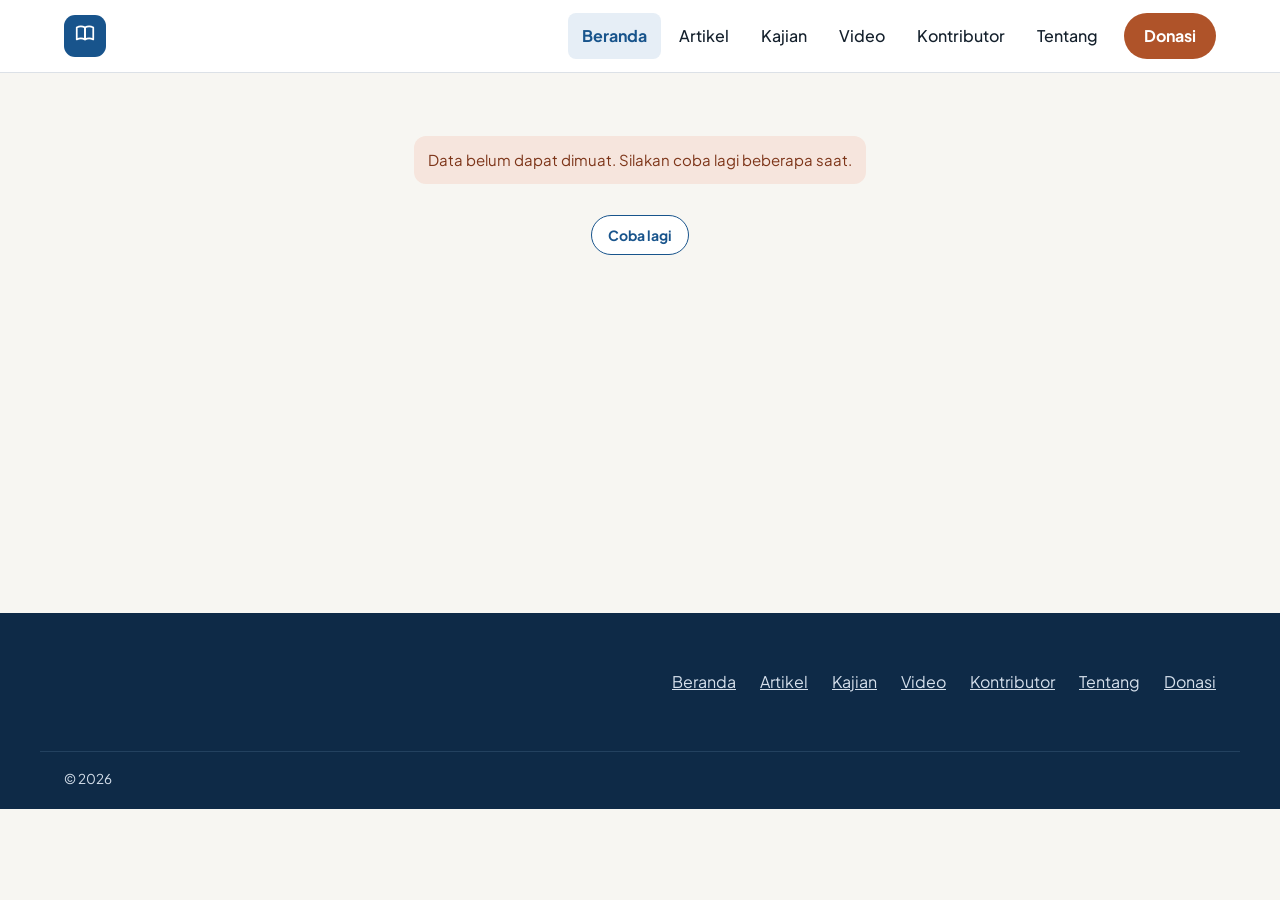
<file: index.html>
<!doctype html>
<html lang="id">
<head>
<meta charset="utf-8">
<meta name="viewport" content="width=device-width, initial-scale=1">
<title>Yayasan</title>
<meta name="description" content="">
<meta name="theme-color" content="#18548C">
<link rel="preconnect" href="https://fonts.googleapis.com">
<link rel="preconnect" href="https://fonts.gstatic.com" crossorigin>
<link href="https://fonts.googleapis.com/css2?family=Yeseva+One&family=Plus+Jakarta+Sans:wght@400;500;600;700&family=Source+Serif+4:ital,wght@0,400;0,600;1,400&display=swap" rel="stylesheet">
<link rel="stylesheet" href="assets/css/style.css">
</head>
<body>
<a class="skip" href="#app">Lewati ke konten</a>
<div id="pita-demo"></div>
<header class="site-header">
  <div class="wadah">
    <a class="logo" href="#/" id="logo"><span class="logo-tanda"></span><span class="logo-nama">Memuat…</span></a>
    <button class="menu-btn" id="menu-btn" type="button" aria-expanded="false" aria-controls="nav" aria-label="Menu"></button>
    <nav class="nav" id="nav" aria-label="Menu utama"></nav>
  </div>
</header>
<div id="sematan"></div>
<main id="app" tabindex="-1"><div class="muat" aria-label="Memuat"><span></span><p class="muat-teks">Menyiapkan data… pemuatan pertama bisa memakan 10–20 detik.</p></div></main>
<footer class="site-footer" id="footer"></footer>

<script src="assets/vendor/purify.min.js"></script>
<script src="assets/js/config.js"></script>
<script src="assets/js/core/util.js"></script>
<script src="assets/js/core/api.js"></script>
<script src="assets/js/core/app.js"></script>
<script>App.mulai();</script>
</body>
</html>
</file>
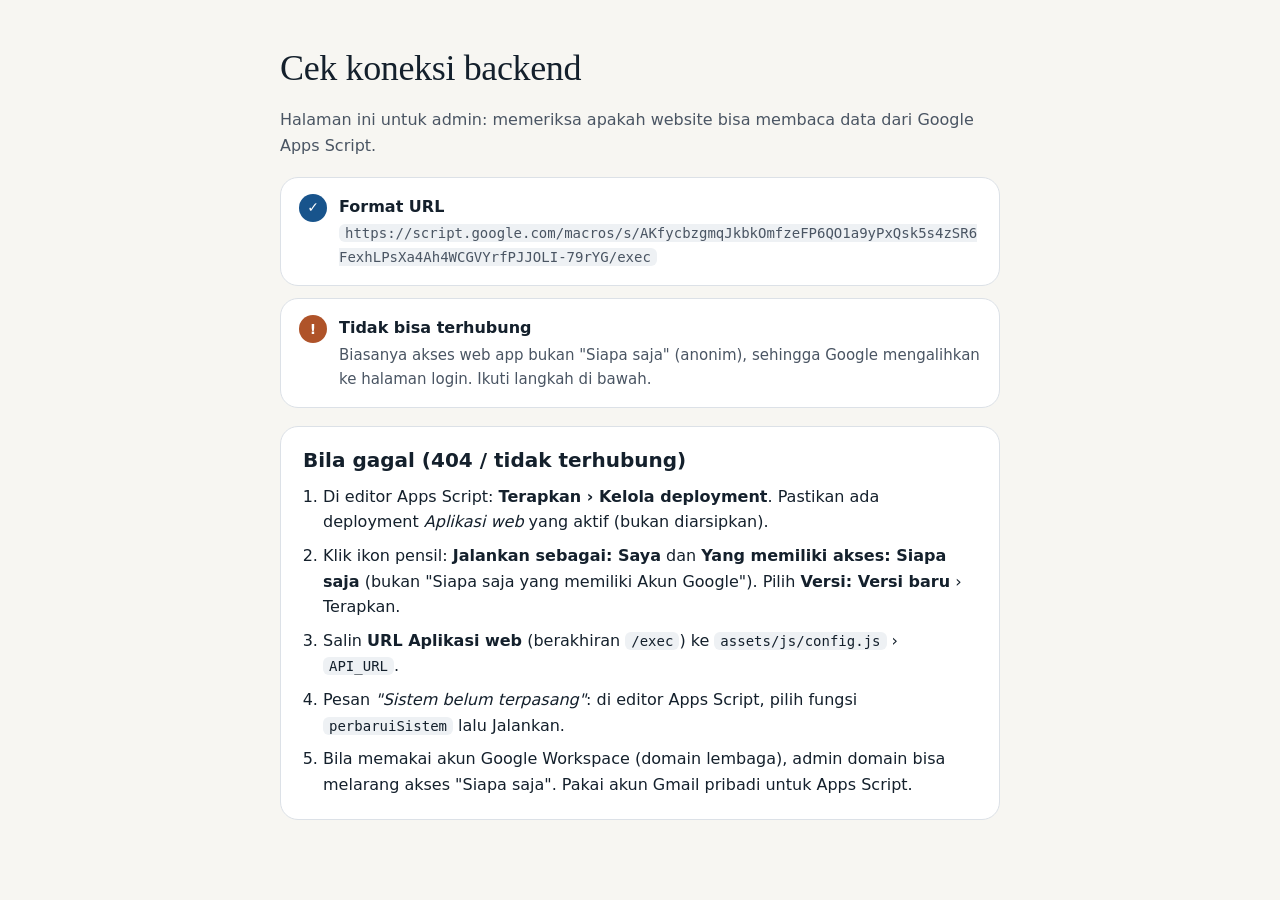
<file: cek.html>
<!doctype html>
<html lang="id">
<head>
<meta charset="utf-8">
<meta name="viewport" content="width=device-width, initial-scale=1">
<meta name="robots" content="noindex">
<title>Cek koneksi backend</title>
<link rel="stylesheet" href="assets/css/style.css">
<style>
  .cek-wadah { max-width: 760px; margin: 0 auto; padding: 48px 20px 80px; display: flex; flex-direction: column; gap: 18px; }
  .langkah-cek { display: flex; gap: 12px; align-items: flex-start; padding: 16px 18px; }
  .langkah-cek b { flex: 0 0 auto; width: 28px; height: 28px; border-radius: 999px; display: inline-flex; align-items: center; justify-content: center; color: #fff; font-size: 14px; }
  .ok b { background: #18548C; } .gagal b { background: #AF5329; } .tunggu b { background: #B5C0CC; }
  code { background: var(--abu); padding: 1px 6px; border-radius: 6px; font-size: 14px; overflow-wrap: anywhere; }
  ol.saran { margin: 0; padding-left: 20px; display: flex; flex-direction: column; gap: 8px; }
</style>
</head>
<body>
<main class="cek-wadah">
  <h1 class="display" style="font-size:36px">Cek koneksi backend</h1>
  <p class="redup" style="margin:0">Halaman ini untuk admin: memeriksa apakah website bisa membaca data dari Google Apps Script.</p>
  <div id="hasil" style="display:flex;flex-direction:column;gap:12px"></div>
  <section class="kartu" style="padding:22px;display:flex;flex-direction:column;gap:12px">
    <h2 style="font-size:20px">Bila gagal (404 / tidak terhubung)</h2>
    <ol class="saran">
      <li>Di editor Apps Script: <b>Terapkan › Kelola deployment</b>. Pastikan ada deployment <i>Aplikasi web</i> yang aktif (bukan diarsipkan).</li>
      <li>Klik ikon pensil: <b>Jalankan sebagai: Saya</b> dan <b>Yang memiliki akses: Siapa saja</b> (bukan "Siapa saja yang memiliki Akun Google"). Pilih <b>Versi: Versi baru</b> › Terapkan.</li>
      <li>Salin <b>URL Aplikasi web</b> (berakhiran <code>/exec</code>) ke <code>assets/js/config.js</code> › <code>API_URL</code>.</li>
      <li>Pesan <i>"Sistem belum terpasang"</i>: di editor Apps Script, pilih fungsi <code>perbaruiSistem</code> lalu Jalankan.</li>
      <li>Bila memakai akun Google Workspace (domain lembaga), admin domain bisa melarang akses "Siapa saja". Pakai akun Gmail pribadi untuk Apps Script.</li>
    </ol>
  </section>
</main>
<script src="assets/js/config.js"></script>
<script>
(function () {
  var el = document.getElementById('hasil');
  function baris(status, judul, isi) {
    var d = document.createElement('div');
    d.className = 'kartu langkah-cek ' + status;
    d.innerHTML = '<b>' + (status === 'ok' ? '✓' : status === 'gagal' ? '!' : '…') + '</b><div><strong>' + judul + '</strong><div class="redup" style="font-size:15px;margin-top:2px">' + isi + '</div></div>';
    el.appendChild(d);
    return d;
  }
  function esc(s) { return String(s).replace(/[&<>"]/g, function (c) { return { '&': '&amp;', '<': '&lt;', '>': '&gt;', '"': '&quot;' }[c]; }); }
  var url = (window.KONFIG && KONFIG.API_URL) || '';
  if (!url) { baris('gagal', 'API_URL kosong', 'Website berjalan dalam mode demo. Isi <code>API_URL</code> di assets/js/config.js.'); return; }
  baris(/\/exec$/.test(url) ? 'ok' : 'gagal', 'Format URL', '<code>' + esc(url) + '</code>' + (/\/exec$/.test(url) ? '' : '<br>URL harus berakhiran <code>/exec</code> (bukan /dev atau URL editor).'));
  var b = baris('tunggu', 'Menghubungi Apps Script…', 'Mohon tunggu.');
  var mulai = Date.now();
  fetch(url + '?action=info&_=' + Date.now()).then(function (r) {
    if (!r.ok) { var e = new Error('HTTP ' + r.status); e.status = r.status; throw e; }
    return r.json();
  }).then(function (j) {
    b.remove();
    if (!j.ok) { baris('gagal', 'Apps Script menjawab dengan galat', esc(j.error)); return; }
    baris('ok', 'Terhubung (' + (Date.now() - mulai) + ' ms)', 'Nama: <b>' + esc(j.data.nama || '(belum diisi)') + '</b><br>Modul aktif: ' + esc((j.data.modul || []).join(', ')));
    // Ukur kecepatan data utama (dua kali: kedua kalinya harus cepat karena dari cache server)
    var ukur = function (aksi, ke) {
      var t = Date.now();
      return fetch(url + '?action=' + aksi).then(function (r) { return r.json(); }).then(function (k) {
        var total = Date.now() - t;
        var lambat = total > 8000;
        baris(!k.ok ? 'gagal' : lambat ? 'gagal' : 'ok', 'Data ' + aksi + (ke ? ' (ulang)' : ''),
          k.ok ? 'Total ' + (total / 1000).toFixed(1) + ' detik · dihitung server ' + ((k.ms || 0) / 1000).toFixed(1) + ' detik · ' +
            (k.cache ? 'dari cache' : 'dihitung ulang') + (lambat ? '<br>Lambat. Bila "dihitung server" kecil tetapi total besar, Google sedang lambat menyalakan web app (biasa ±3–8 detik pada akses pertama).' : '')
          : esc(k.error));
      });
    };
    return ukur('bootstrap', 0).then(function () { return ukur('beranda', 0); })
      .then(function () { return ukur('bootstrap', 1); }).then(function () { return ukur('beranda', 1); });
  }).catch(function (e) {
    b.remove();
    if (e.status === 404) baris('gagal', 'HTTP 404 dari Google', 'Deployment tidak ditemukan/diarsipkan, atau aksesnya bukan "Siapa saja". Ikuti langkah di bawah.');
    else if (e.status) baris('gagal', 'HTTP ' + e.status, 'Server Apps Script menolak permintaan.');
    else baris('gagal', 'Tidak bisa terhubung', 'Biasanya akses web app bukan "Siapa saja" (anonim), sehingga Google mengalihkan ke halaman login. Ikuti langkah di bawah.');
  });
})();
</script>
</body>
</html>
</file>
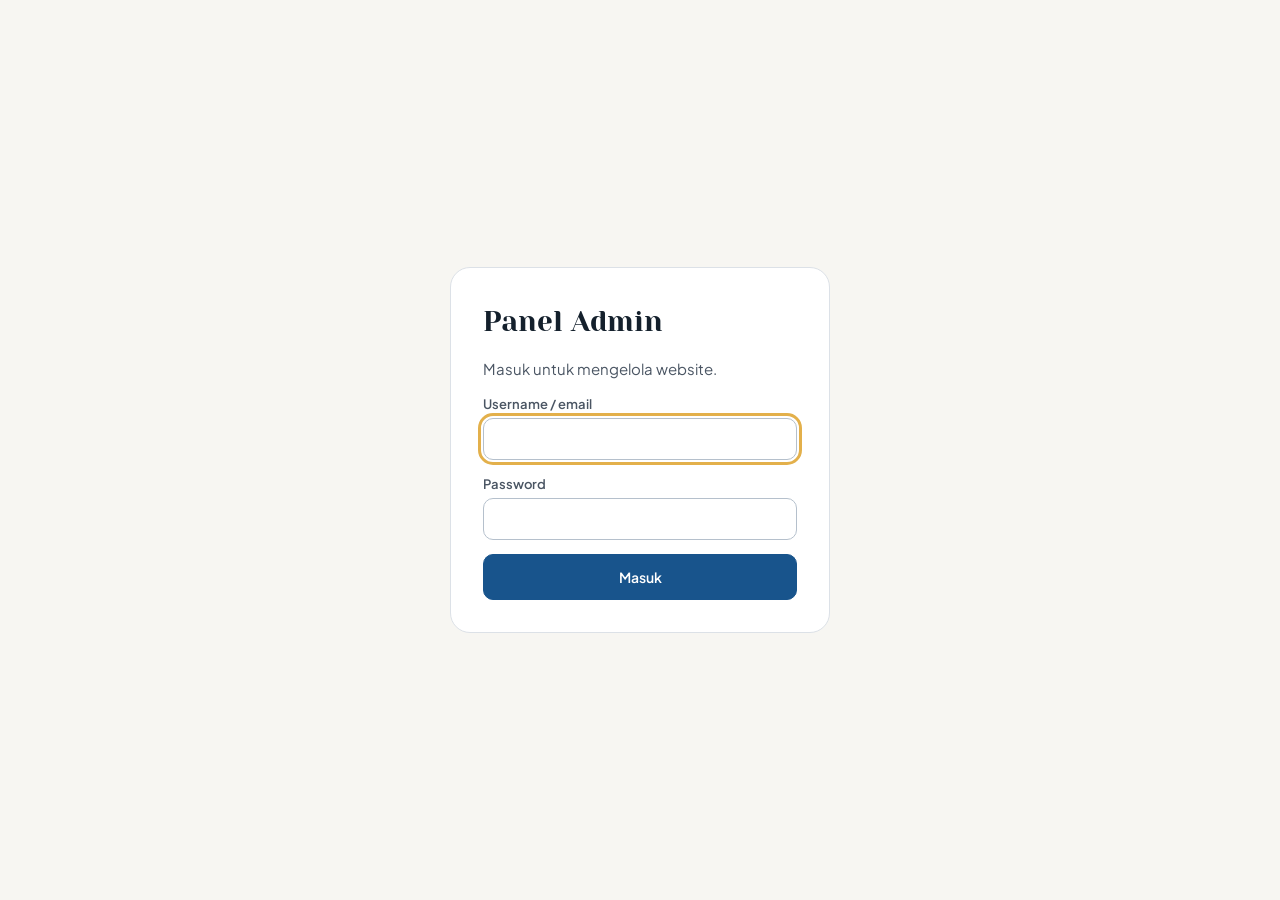
<file: gas/Admin.html>
<!DOCTYPE html>
<html lang="id">
<head>
<base target="_top">
<meta charset="utf-8">
<link rel="preconnect" href="https://fonts.googleapis.com">
<link href="https://fonts.googleapis.com/css2?family=Yeseva+One&family=Plus+Jakarta+Sans:wght@400;500;600;700&display=swap" rel="stylesheet">
<style>
  :root{--biru:#18548C;--biru-tua:#103A62;--gelap:#0E2A47;--biru-muda:#E6EEF6;--emas-muda:#F6EDDA;--emas-teks:#6B4A06;--karat:#AF5329;--karat-muda:#F6E5DD;--karat-teks:#7D3519;--latar:#F7F6F2;--tinta:#14202C;--redup:#4A5563;--garis:#DCE1E7;--garis-input:#B5C0CC;--abu:#EEF1F4}
  *{box-sizing:border-box}
  body{margin:0;background:var(--latar);color:var(--tinta);font:15px/1.55 'Plus Jakarta Sans',system-ui,sans-serif}
  h1,h2{font-family:'Yeseva One',Georgia,serif;font-weight:400;margin:0}
  button,input,select,textarea{font:inherit;color:inherit}
  a{color:var(--biru)}
  :focus-visible{outline:3px solid #E3B04B;outline-offset:2px}
  [hidden]{display:none!important}
  .btn{height:40px;padding:0 14px;border-radius:10px;border:1px solid var(--garis-input);background:#fff;font-weight:600;font-size:14px;cursor:pointer;display:inline-flex;align-items:center;gap:6px;white-space:nowrap}
  .btn:hover{border-color:var(--biru)}
  .btn.utama{background:var(--biru);border-color:var(--biru);color:#fff}
  .btn.bahaya{background:var(--karat);border-color:var(--karat);color:#fff}
  .btn:disabled{opacity:.5;cursor:not-allowed}
  .login{min-height:100vh;display:flex;align-items:center;justify-content:center;padding:24px}
  .login form{width:100%;max-width:380px;background:#fff;border:1px solid var(--garis);border-radius:20px;padding:32px;display:flex;flex-direction:column;gap:14px}
  .login h1{font-size:28px}
  .medan{display:flex;flex-direction:column;gap:4px}
  .medan label{font-size:13px;font-weight:600;color:var(--redup)}
  .medan input:not([type=checkbox]),.medan select,.medan textarea{min-height:42px;padding:8px 12px;border-radius:10px;border:1px solid var(--garis-input);background:#fff;width:100%}
  .medan textarea{min-height:96px;resize:vertical}
  .medan small{color:var(--redup);font-size:12.5px}
  .medan .cek{display:flex;align-items:center;gap:10px;font-weight:500;color:var(--tinta);font-size:15px}
  .medan .cek input{width:20px;height:20px;accent-color:var(--biru)}
  .medan img{max-width:160px;max-height:100px;border-radius:8px;margin-top:6px;object-fit:cover}
  .galat{color:var(--karat-teks);background:var(--karat-muda);padding:10px 12px;border-radius:10px;font-size:14px}
  .top{background:var(--gelap);color:#fff;display:flex;align-items:center;gap:14px;padding:10px 20px;flex-wrap:wrap}
  .top .brand{font-family:'Yeseva One',Georgia,serif;font-size:19px}
  .top .sub{font-size:13px;color:#D6E0EC;font-weight:600}
  .top .kanan{margin-left:auto;display:flex;gap:8px;flex-wrap:wrap}
  .top a,.top button{color:#D6E0EC;background:transparent;border:1px solid #2C4C6E;border-radius:8px;padding:8px 12px;text-decoration:none;font-size:14px;cursor:pointer}
  #menuBtn{display:none}
  .layout{display:flex;min-height:calc(100vh - 60px)}
  nav#side{width:250px;flex:0 0 250px;background:#fff;border-right:1px solid var(--garis);padding:16px 12px;overflow-y:auto}
  /* Sidebar: judul bagian (ikon + huruf kapital tebal) vs submenu (menjorok di atas garis rel) */
  nav#side .kel{padding:14px 0 12px;border-top:1px solid var(--garis)}
  nav#side .kel:first-child{border-top:0;padding-top:2px}
  nav#side .grup{display:flex;align-items:center;gap:10px;margin:0 4px 8px;font-size:12.5px;font-weight:800;letter-spacing:.06em;text-transform:uppercase;color:var(--tinta)}
  nav#side .ikon-grup{width:28px;height:28px;border-radius:8px;background:var(--biru);color:#fff;display:inline-flex;align-items:center;justify-content:center;flex:0 0 auto}
  nav#side .anak{margin-left:17px;padding-left:12px;border-left:2px solid var(--garis);display:flex;flex-direction:column;gap:2px}
  nav#side button{display:block;width:100%;text-align:left;border:0;background:transparent;padding:7px 10px;border-radius:8px;cursor:pointer;font-weight:500;font-size:14.5px;color:var(--redup);position:relative}
  nav#side button:hover{background:var(--abu);color:var(--tinta)}
  nav#side button.aktif{background:var(--biru-muda);color:var(--biru);font-weight:700}
  nav#side button.aktif::before{content:'';position:absolute;left:-14px;top:5px;bottom:5px;width:2px;border-radius:2px;background:var(--biru)}
  nav#side .zona-sistem{margin:18px -12px -16px;padding:16px 12px 18px;background:var(--gelap);border-top:3px solid #E3B04B;min-height:120px}
  nav#side .zona-sistem .kel{border-top-color:#23415F}
  nav#side .zona-sistem .grup{color:#E3B04B}
  nav#side .zona-sistem .ikon-grup{background:#E3B04B;color:var(--gelap)}
  nav#side .zona-sistem .anak{border-left-color:#2A4A6E}
  nav#side .zona-sistem button{color:#D6E0EC}
  nav#side .zona-sistem button:hover{background:#163A5E;color:#fff}
  nav#side .zona-sistem button.aktif{background:#E3B04B;color:var(--gelap)}
  nav#side .zona-sistem button.aktif::before{background:#E3B04B}
  nav#side .zona-ket{font-size:12px;color:#9FB3C8;margin:0 8px 8px}
  .pita-sistem{display:flex;align-items:center;gap:10px;background:var(--gelap);color:#E3B04B;border-radius:12px;padding:10px 14px;font-weight:700;font-size:13px;letter-spacing:.04em;text-transform:uppercase;margin-bottom:14px;align-self:flex-start}
  .filter-cepat{display:flex;flex-wrap:wrap;gap:6px;margin-bottom:12px}
  .filter-cepat button{height:34px;padding:0 12px;border-radius:999px;border:1px solid var(--garis-input);background:#fff;font-size:13px;font-weight:600;cursor:pointer}
  .filter-cepat button.aktif{background:var(--biru);border-color:var(--biru);color:#fff}
  .top .saya{font-size:13px;color:#D6E0EC}
  .top .saya strong{color:#fff}
  main{flex:1;min-width:0;padding:28px 24px 64px}
  .kepala{display:flex;flex-direction:column;gap:4px;margin-bottom:18px}
  .kepala h1{font-size:32px;line-height:1.15}
  .kepala p{margin:0;color:var(--redup)}
  .toolbar{display:flex;flex-wrap:wrap;gap:8px;align-items:center;margin-bottom:14px}
  .toolbar input[type=search]{height:40px;padding:0 12px;border-radius:10px;border:1px solid var(--garis-input);min-width:220px;flex:1 1 220px;max-width:340px}
  .toolbar .sela{flex:1}
  .kartu{background:#fff;border:1px solid var(--garis);border-radius:16px;overflow:hidden}
  .tabel-wrap{overflow-x:auto}
  table{width:100%;border-collapse:collapse;font-size:14px}
  th,td{padding:10px 12px;border-bottom:1px solid var(--abu);text-align:left;vertical-align:top}
  th{color:var(--redup);font-weight:600;background:#FBFBFA;position:sticky;top:0;white-space:nowrap}
  tbody tr{cursor:pointer}
  tbody tr:hover{background:#F8FAFC}
  tbody tr.pilih{background:#F2F6FB}
  td.c{width:40px;cursor:default}
  td.c input,th.c input{width:18px;height:18px;accent-color:var(--biru)}
  .sel-teks{max-width:280px;overflow:hidden;text-overflow:ellipsis;white-space:nowrap}
  .chip{display:inline-block;padding:2px 10px;border-radius:999px;font-size:12px;font-weight:700;white-space:nowrap}
  .c-biru{background:var(--biru-muda);color:var(--biru-tua)}.c-emas{background:var(--emas-muda);color:var(--emas-teks)}.c-karat{background:var(--karat-muda);color:var(--karat-teks)}.c-abu{background:var(--abu);color:var(--redup)}
  td img{width:44px;height:32px;object-fit:cover;border-radius:6px}
  .kosong{padding:40px;text-align:center;color:var(--redup)}
  .paging{display:flex;gap:8px;align-items:center;justify-content:flex-end;padding:12px;font-size:14px;color:var(--redup)}
  .drawer{position:fixed;inset:0;background:rgba(14,42,71,.35);display:flex;justify-content:flex-end;z-index:20}
  .drawer form{width:min(560px,100%);height:100%;background:#fff;display:flex;flex-direction:column}
  .drawer .dk{padding:20px 24px;border-bottom:1px solid var(--garis);display:flex;align-items:center;gap:12px}
  .drawer .dk h2{font-size:24px;flex:1}
  .drawer .isi{padding:20px 24px;overflow-y:auto;display:flex;flex-direction:column;gap:16px;flex:1}
  .drawer .kaki{padding:16px 24px;border-top:1px solid var(--garis);display:flex;gap:8px;justify-content:flex-end}
  .modal{position:fixed;inset:0;background:rgba(14,42,71,.35);display:flex;align-items:center;justify-content:center;padding:16px;z-index:30}
  .modal .kotak{background:#fff;border-radius:18px;padding:24px;width:min(640px,100%);max-height:90vh;overflow:auto;display:flex;flex-direction:column;gap:14px}
  .modal h2{font-size:22px}
  #toast{position:fixed;left:50%;bottom:24px;transform:translateX(-50%);background:var(--gelap);color:#fff;padding:12px 18px;border-radius:12px;font-weight:600;z-index:40;max-width:90vw}
  .muat{opacity:.55;pointer-events:none}
  @media (max-width:860px){
    #menuBtn{display:inline-block}
    nav#side{position:fixed;top:0;left:0;bottom:0;z-index:25;transform:translateX(-100%);transition:transform .2s;box-shadow:0 0 40px rgba(0,0,0,.2)}
    nav#side.buka{transform:none}
    main{padding:20px 14px 64px}
  }
</style>
</head>
<body>

<div id="login" class="login" hidden>
  <form id="formLogin">
    <h1 id="loginNama">Panel Admin</h1>
    <p style="margin:0;color:var(--redup)">Masuk untuk mengelola website.</p>
    <div class="medan">
      <label for="un">Username / email</label>
      <input id="un" type="text" autocomplete="username" autocapitalize="none" required>
    </div>
    <div class="medan">
      <label for="pw">Password</label>
      <input id="pw" type="password" autocomplete="current-password" required>
    </div>
    <div id="loginGalat" class="galat" hidden></div>
    <button class="btn utama" type="submit" style="justify-content:center;height:46px">Masuk</button>
  </form>
</div>

<div id="app" hidden>
  <header class="top">
    <button id="menuBtn" type="button" aria-label="Buka menu">Menu</button>
    <span class="brand" id="brand"></span>
    <span class="sub">Panel Admin</span>
    <span class="kanan">
      <span class="saya" id="saya"></span>
      <button id="gantiSandi" type="button">Ganti password</button>
      <button id="perbarui" type="button" hidden>Perbarui sistem</button>
      <a id="lihatSitus" href="#" target="_blank" rel="noopener">Lihat website</a>
      <a id="bukaSheet" href="#" target="_blank" rel="noopener">Google Sheet</a>
      <button id="keluar" type="button">Keluar</button>
    </span>
  </header>
  <div class="layout">
    <nav id="side" aria-label="Menu admin"></nav>
    <main id="main"><p class="kosong">Memuat…</p></main>
  </div>
</div>

<div id="drawer" class="drawer" hidden></div>
<div id="modal" class="modal" hidden></div>
<div id="toast" role="status" hidden></div>

<script>
var S = { token: null, skema: null, sheet: null, modul: null, hal: 1, q: '', baris: [], total: 0, per: 50, pilih: {} };
try { S.token = sessionStorage.getItem('adm_t'); } catch (e) {}

function $(id) { return document.getElementById(id); }
var IKON_MODUL = {
  situs: '<path d="M3 11l9-7 9 7"/><path d="M5 10v10h14V10"/><path d="M10 20v-5h4v5"/>',
  artikel: '<path d="M6 3h9l4 4v14H6z"/><path d="M14 3v5h5M9 13h7M9 17h5"/>',
  kontributor: '<circle cx="9" cy="8" r="3.5"/><path d="M2.5 20c.8-3.6 3.4-5.5 6.5-5.5s5.7 1.9 6.5 5.5"/><circle cx="17.5" cy="9" r="2.5"/><path d="M17 14.6c2.6.3 4 2 4.5 5.4"/>',
  kajian: '<path d="M12 21s-7-6.2-7-11.5A7 7 0 0 1 19 9.5C19 14.8 12 21 12 21z"/><circle cx="12" cy="9.5" r="2.5"/>',
  video: '<rect x="2.5" y="5" width="19" height="14" rx="3.5"/><path d="M10 9.2v5.6l5-2.8z"/>',
  donasi: '<path d="M12 20s-7.5-4.6-7.5-10.2A4.3 4.3 0 0 1 12 7.4a4.3 4.3 0 0 1 7.5 2.4C19.5 15.4 12 20 12 20z"/>',
  akses: '<path d="M12 3l8 3v6c0 4.5-3.4 8.3-8 9-4.6-.7-8-4.5-8-9V6z"/>',
  keuangan: '<rect x="3" y="6" width="18" height="13" rx="2.5"/><path d="M3 10h18M16 14.5h2"/><path d="M6 6V5a2 2 0 0 1 2-2h8a2 2 0 0 1 2 2v1"/>',
  integrasi: '<path d="M9 7V3M15 7V3M7 7h10v4a5 5 0 0 1-10 0z"/><path d="M12 16v5"/>'
};
var KUNCI_GAMBAR = ['logo', 'foto_hero', 'qris'];
/** Sama dengan urlGambar_ di backend: link berbagi Drive/GitHub/Dropbox/Imgur → URL gambar langsung. */
function urlGambar(u) {
  var s = String(u || '').trim();
  if (!s || /drive\.google\.com\/thumbnail\?/.test(s)) return s;
  var m = /^https?:\/\/(drive|docs)\.google\.com\//i.test(s) && (s.match(/\/file\/d\/([\w-]{20,})/) || s.match(/[?&]id=([\w-]{20,})/));
  if (m) return 'https://drive.google.com/thumbnail?id=' + m[1] + '&sz=w1200';
  m = s.match(/^https?:\/\/github\.com\/([^/]+)\/([^/]+)\/blob\/(.+)$/);
  if (m) return 'https://raw.githubusercontent.com/' + m[1] + '/' + m[2] + '/' + m[3];
  m = s.match(/^https?:\/\/(?:www\.)?imgur\.com\/([A-Za-z0-9]{5,8})$/);
  if (m) return 'https://i.imgur.com/' + m[1] + '.png';
  if (/^https?:\/\/(www\.)?dropbox\.com\//.test(s)) return s.replace(/([?&])dl=0\b/, '$1raw=1');
  return s;
}
var GAMBAR_GAGAL = 'this.outerHTML=\'<small class=&quot;galat&quot;>Gambar belum bisa dimuat. Pastikan link publik dan berupa gambar (Drive: Bagikan › Siapa saja yang memiliki link).</small>\'';

function esc(s) { return String(s == null ? '' : s).replace(/&/g, '&amp;').replace(/</g, '&lt;').replace(/>/g, '&gt;').replace(/"/g, '&quot;').replace(/'/g, '&#39;'); }
function toast(t) { var el = $('toast'); el.textContent = t; el.hidden = false; clearTimeout(toast._t); toast._t = setTimeout(function () { el.hidden = true; }, 3500); }
function pesanGalat(e) { var m = String((e && e.message) || e); return m.replace(/^Error:\s*/, '').replace(/^Exception:\s*/, ''); }

function panggil(metode) {
  var args = Array.prototype.slice.call(arguments, 1);
  return new Promise(function (res, rej) {
    google.script.run.withSuccessHandler(res).withFailureHandler(function (e) {
      if (pesanGalat(e).indexOf('SESI_HABIS') >= 0) { keluar(true); rej(new Error('Sesi habis, silakan masuk lagi.')); return; }
      rej(e);
    }).adminPanggil(S.token, metode, args);
  });
}

/* ---------- Login ---------- */
$('formLogin').addEventListener('submit', function (ev) {
  ev.preventDefault();
  var btn = ev.target.querySelector('button'); btn.disabled = true; $('loginGalat').hidden = true;
  google.script.run.withSuccessHandler(function (r) {
    S.token = r.token; try { sessionStorage.setItem('adm_t', r.token); try { localStorage.setItem('adm_un', $('un').value.trim()); } catch (e) {} } catch (e) {}
    btn.disabled = false; $('pw').value = ''; mulai();
  }).withFailureHandler(function (e) {
    btn.disabled = false; $('loginGalat').textContent = pesanGalat(e); $('loginGalat').hidden = false;
  }).adminMasuk($('un').value.trim(), $('pw').value);
});

function keluar(habis) {
  if (!habis && S.token) google.script.run.adminKeluar(S.token);
  S.token = null; try { sessionStorage.removeItem('adm_t'); } catch (e) {}
  $('app').hidden = true; $('login').hidden = false; isiUsername(); $('pw').focus();
  if (habis) { $('loginGalat').textContent = 'Sesi berakhir. Silakan masuk lagi.'; $('loginGalat').hidden = false; }
}
$('keluar').onclick = function () { keluar(false); };
$('menuBtn').onclick = function () { $('side').classList.toggle('buka'); };

function isiUsername() { try { var u = localStorage.getItem('adm_un'); if (u && !$('un').value) $('un').value = u; } catch (e) {} }

function mulai() {
  if (!S.token) { $('login').hidden = false; isiUsername(); ($('un').value ? $('pw') : $('un')).focus(); return; }
  panggil('skema').then(function (sk) {
    S.skema = sk;
    $('login').hidden = true; $('app').hidden = false;
    $('brand').textContent = sk.situs.nama;
    $('lihatSitus').href = sk.situs.url;
    $('bukaSheet').href = sk.situs.sheet || '#';
    $('bukaSheet').hidden = !sk.situs.sheet;
    $('saya').innerHTML = '<strong>' + esc(sk.saya.nama) + '</strong> · ' + esc(sk.saya.peran);
    $('perbarui').hidden = !sk.saya.super;
    if (sk.saya.wajibGanti) formSandi(true);
    menu();
    var m0 = sk.modul[0];
    var simpanan = null; try { simpanan = JSON.parse(sessionStorage.getItem('adm_buka') || 'null'); } catch (e) {}
    var cari = simpanan && cariSheet(simpanan[0], simpanan[1]);
    if (cari) buka(cari.m, cari.s); else if (m0) buka(m0, m0.sheets[0]);
  }).catch(function (e) { if (S.token) { $('main').innerHTML = '<p class="galat">' + esc(pesanGalat(e)) + '</p>'; $('app').hidden = false; } });
}

function cariSheet(mid, nama) {
  for (var i = 0; i < S.skema.modul.length; i++) {
    var m = S.skema.modul[i];
    if (m.id !== mid) continue;
    for (var j = 0; j < m.sheets.length; j++) if (m.sheets[j].nama === nama) return { m: m, s: m.sheets[j] };
  }
  return null;
}

function menu() {
  function grup(m) {
    var ikon = IKON_MODUL[m.id] || (m.zona === 'sistem' ? IKON_MODUL.akses : '<circle cx="12" cy="12" r="4"/>');
    return '<div class="kel" role="group" aria-label="' + esc(m.judul) + '"><div class="grup"><span class="ikon-grup"><svg width="16" height="16" viewBox="0 0 24 24" fill="none" stroke="currentColor" stroke-width="2" stroke-linecap="round" stroke-linejoin="round" aria-hidden="true">' + ikon + '</svg></span><span>' + esc(m.judul) + '</span></div>' +
      '<div class="anak">' + m.sheets.map(function (s) { return '<button type="button" data-m="' + esc(m.id) + '" data-s="' + esc(s.nama) + '">' + esc(s.judul) + '</button>'; }).join('') + '</div></div>';
  }
  var konten = S.skema.modul.filter(function (m) { return m.zona !== 'sistem'; });
  var sistem = S.skema.modul.filter(function (m) { return m.zona === 'sistem'; });
  $('side').innerHTML = konten.map(grup).join('') +
    (sistem.length ? '<div class="zona-sistem" role="group" aria-label="Zona Superadmin">' + sistem.map(grup).join('') +
      '<p class="zona-ket">Khusus Superadmin · perubahan di sini memengaruhi akses semua admin.</p></div>' : '');
  $('side').querySelectorAll('button').forEach(function (b) {
    b.onclick = function () { var c = cariSheet(b.dataset.m, b.dataset.s); buka(c.m, c.s); $('side').classList.remove('buka'); };
  });
}

function buka(m, s) {
  S.modul = m; S.sheet = s; S.hal = 1; S.q = ''; S.pilih = {}; S.filter = {};
  try { sessionStorage.setItem('adm_buka', JSON.stringify([m.id, s.nama])); } catch (e) {}
  $('side').querySelectorAll('button').forEach(function (b) { b.classList.toggle('aktif', b.dataset.m === m.id && b.dataset.s === s.nama); });
  var alat = s.alat.map(function (a) {
    return '<button type="button" class="btn ' + (a.gaya === 'utama' ? 'utama' : '') + '" data-alat="' + esc(a.id) + '">' + esc(a.label) + '</button>';
  }).join('');
  $('main').innerHTML =
    (m.zona === 'sistem' ? '<div class="pita-sistem">Zona Superadmin · ' + esc(m.judul) + '</div>' : '') +
    '<div class="kepala"><h1>' + esc(s.judul) + '</h1>' + (s.keterangan ? '<p>' + esc(s.keterangan) + '</p>' : '') + '</div>' +
    '<div class="toolbar">' +
      '<input type="search" id="cari" placeholder="Cari…" aria-label="Cari di tabel">' +
      (s.bisaTambah ? '<button type="button" class="btn utama" id="tambah">+ Tambah</button>' : '') +
      alat +
      '<span class="sela"></span>' +
      (s.bisaEkspor ? '<button type="button" class="btn" id="ekspor">Unduh Excel (.xlsx)</button>' : '') +
      (s.bisaHapus ? '<button type="button" class="btn" id="hapus" disabled>Hapus terpilih (0)</button>' : '') +
    '</div>' +
    (s.filterCepat.length ? '<div class="filter-cepat" role="group" aria-label="Filter cepat"><button type="button" class="aktif" data-fc="">Semua</button>' +
      s.filterCepat.map(function (f, i) { return '<button type="button" data-fc="' + i + '">' + esc(f.label) + '</button>'; }).join('') + '</div>' : '') +
    '<div class="kartu"><div class="tabel-wrap" id="tabel"></div><div class="paging" id="paging"></div></div>';
  var t;
  $('cari').oninput = function (ev) { clearTimeout(t); t = setTimeout(function () { S.q = ev.target.value; S.hal = 1; muat(); }, 350); };
  if ($('tambah')) $('tambah').onclick = function () { form(null); };
  if ($('ekspor')) $('ekspor').onclick = ekspor;
  $('main').querySelectorAll('[data-fc]').forEach(function (b) {
    b.onclick = function () {
      var f = b.dataset.fc === '' ? null : s.filterCepat[Number(b.dataset.fc)];
      S.filter = {}; if (f) S.filter[f.k] = f.v;
      S.hal = 1; S.pilih = {};
      $('main').querySelectorAll('[data-fc]').forEach(function (x) { x.classList.toggle('aktif', x === b); });
      muat();
    };
  });
  if ($('hapus')) $('hapus').onclick = hapus;
  $('main').querySelectorAll('[data-alat]').forEach(function (b) {
    b.onclick = function () { jalankanAlat(s.alat.filter(function (a) { return a.id === b.dataset.alat; })[0]); };
  });
  muat();
}

function kolomTampil() {
  return S.sheet.kolom.filter(function (c) { return c.daftar !== false && c.t !== 'id'; }).slice(0, 8);
}

function muat() {
  $('tabel').classList.add('muat');
  panggil('daftar', S.sheet.nama, { q: S.q, filter: S.filter, halaman: S.hal, per: S.per }).then(function (r) {
    S.baris = r.baris; S.total = r.total;
    $('tabel').classList.remove('muat');
    tabel();
  }).catch(function (e) { $('tabel').innerHTML = '<p class="galat" style="margin:16px">' + esc(pesanGalat(e)) + '</p>'; });
}

function nilaiSel(c, v) {
  if (v === null || v === undefined || v === '') return '<span style="color:#9AA3AF">—</span>';
  if (c.t === 'bool') return v ? '<span class="chip c-biru">Ya</span>' : '<span class="chip c-abu">Tidak</span>';
  if (c.t === 'image') return '<img src="' + esc(urlGambar(v)) + '" alt="" loading="lazy">';
  if (c.t === 'url') return '<a href="' + esc(v) + '" target="_blank" rel="noopener" onclick="event.stopPropagation()">Buka</a>';
  if (c.t === 'wa') return '<a href="https://wa.me/' + esc(v) + '" target="_blank" rel="noopener" onclick="event.stopPropagation()">' + esc(v) + '</a>';
  if (c.t === 'datetime') return esc(String(v).replace('T', ' ').slice(0, 16));
  if (c.t === 'number') return esc(Number(v).toLocaleString('id-ID'));
  if (c.t === 'ref') {
    var o = (c.opsiRef || []).filter(function (x) { return x.v === String(v); })[0];
    return esc(o ? o.l : v);
  }
  if (c.t === 'select') {
    var warna = { 'Tayang': 'c-biru', 'Diterima': 'c-biru', 'Dikurasi': 'c-biru', 'Draf': 'c-emas', 'Belum dicek': 'c-emas', 'Belum dikurasi': 'c-emas', 'Tidak tayang': 'c-abu', 'Ditolak': 'c-karat' }[v];
    if (warna) return '<span class="chip ' + warna + '">' + esc(v) + '</span>';
  }
  return '<div class="sel-teks" title="' + esc(v) + '">' + esc(v) + '</div>';
}

function tabel() {
  var kol = kolomTampil(), s = S.sheet, kunci = s.kunci;
  if (!S.baris.length) {
    $('tabel').innerHTML = '<p class="kosong">' + (S.q ? 'Tidak ada yang cocok.' : 'Belum ada data.') + '</p>';
  } else {
    var h = '<table><thead><tr><th class="c"><input type="checkbox" id="semua" aria-label="Pilih semua"></th>' +
      kol.map(function (c) { return '<th>' + esc(c.l || c.k) + '</th>'; }).join('') + '</tr></thead><tbody>';
    S.baris.forEach(function (r, i) {
      var k = String(r[kunci]);
      h += '<tr data-i="' + i + '" class="' + (S.pilih[k] ? 'pilih' : '') + '"><td class="c"><input type="checkbox" data-k="' + esc(k) + '" aria-label="Pilih baris"' + (S.pilih[k] ? ' checked' : '') + '></td>' +
        kol.map(function (c) { return '<td>' + nilaiSel(c, r[c.k]) + '</td>'; }).join('') + '</tr>';
    });
    $('tabel').innerHTML = h + '</tbody></table>';
    $('tabel').querySelectorAll('tbody tr').forEach(function (tr) {
      tr.onclick = function (ev) { if (ev.target.closest('td.c')) return; form(S.baris[Number(tr.dataset.i)]); };
    });
    $('tabel').querySelectorAll('td.c input').forEach(function (cb) {
      cb.onchange = function () { if (cb.checked) S.pilih[cb.dataset.k] = 1; else delete S.pilih[cb.dataset.k]; cb.closest('tr').classList.toggle('pilih', cb.checked); hitungPilih(); };
    });
    $('semua').onchange = function (ev) {
      $('tabel').querySelectorAll('td.c input').forEach(function (cb) { cb.checked = ev.target.checked; cb.onchange(); });
    };
  }
  var hal = Math.max(1, Math.ceil(S.total / S.per));
  $('paging').innerHTML = S.total + ' baris · halaman ' + S.hal + ' / ' + hal +
    ' <button class="btn" id="prev"' + (S.hal <= 1 ? ' disabled' : '') + '>‹</button><button class="btn" id="next"' + (S.hal >= hal ? ' disabled' : '') + '>›</button>';
  $('prev').onclick = function () { S.hal--; muat(); };
  $('next').onclick = function () { S.hal++; muat(); };
  hitungPilih();
}

function hitungPilih() {
  var n = Object.keys(S.pilih).length;
  if ($('hapus')) { $('hapus').disabled = !n; $('hapus').textContent = 'Hapus terpilih (' + n + ')'; $('hapus').className = 'btn' + (n ? ' bahaya' : ''); }
}

/* ---------- Formulir ---------- */
function medan(c, v, awalan) {
  var id = (awalan || 'f_') + c.k, ro = c.ro ? ' disabled' : '', req = c.wajib ? ' required' : '';
  var lab = '<label for="' + id + '">' + esc(c.l || c.k) + (c.wajib ? ' *' : '') + '</label>';
  var val = v === null || v === undefined ? '' : v, inp;
  if (c.t === 'bool') {
    return '<div class="medan"><label class="cek"><input type="checkbox" id="' + id + '" name="' + esc(c.k) + '"' + (val ? ' checked' : '') + ro + '> ' + esc(c.l || c.k) + '</label>' + (c.bantuan ? '<small>' + esc(c.bantuan) + '</small>' : '') + '</div>';
  }
  if (c.t === 'textarea') inp = '<textarea id="' + id + '" name="' + esc(c.k) + '"' + ro + req + '>' + esc(val) + '</textarea>';
  else if (c.t === 'select' || c.t === 'ref') {
    var opsi = c.t === 'ref' ? (c.opsiRef || []) : (c.opsi || []).map(function (o) { return { v: o, l: o }; });
    inp = '<select id="' + id + '" name="' + esc(c.k) + '"' + ro + req + '><option value="">—</option>' +
      opsi.map(function (o) { return '<option value="' + esc(o.v) + '"' + (String(val) === String(o.v) ? ' selected' : '') + '>' + esc(o.l) + '</option>'; }).join('') + '</select>';
  } else {
    var tipe = { number: 'number', date: 'date', datetime: 'datetime-local', url: 'url', image: 'url', email: 'email', wa: 'tel' }[c.t] || 'text';
    if (c.t === 'datetime') val = String(val).slice(0, 16);
    inp = '<input id="' + id + '" name="' + esc(c.k) + '" type="' + tipe + '"' + (tipe === 'number' ? ' step="any"' : '') + ' value="' + esc(val) + '"' + ro + req + '>';
    if (c.t === 'image' && val) inp += '<img src="' + esc(urlGambar(val)) + '" alt="" onerror="' + GAMBAR_GAGAL + '">';
    if (c.t === 'url' && val) inp += '<small><a href="' + esc(val) + '" target="_blank" rel="noopener">Buka tautan</a></small>';
  }
  return '<div class="medan">' + lab + inp + (c.bantuan ? '<small>' + esc(c.bantuan) + '</small>' : '') + '</div>';
}

function ambilNilai(akar, kolom) {
  var o = {};
  kolom.forEach(function (c) {
    var el = akar.querySelector('[name="' + c.k + '"]');
    if (!el || el.disabled) return;
    if (c.t === 'bool') o[c.k] = el.checked;
    else if (c.t === 'number') o[c.k] = el.value === '' ? '' : Number(el.value);
    else if (c.t === 'datetime') o[c.k] = el.value ? el.value + ':00' + S.skema.situs.offset : '';
    else o[c.k] = el.value.trim();
  });
  return o;
}

function form(r) {
  var s = S.sheet, kunci = s.kunci, baru = !r;
  var kol = s.kolom.filter(function (c) { return c.t !== 'id'; });
  $('drawer').innerHTML = '<form novalidate>' +
    '<div class="dk"><h2>' + (baru ? 'Tambah' : 'Ubah') + ' · ' + esc(s.judul) + '</h2><button type="button" class="btn" data-tutup>Tutup</button></div>' +
    '<div class="isi">' + kol.map(function (c) {
      var nilai = r ? r[c.k] : c.bawaan;
      // Pengaturan logo / foto beranda / QRIS: tampilkan pratinjau gambarnya
      if (s.nama === 'Pengaturan' && c.k === 'nilai' && r && KUNCI_GAMBAR.indexOf(r.kunci) >= 0) {
        return medan(c, nilai) + (nilai ? '<div class="medan"><label>Pratinjau</label><img src="' + esc(urlGambar(nilai)) + '" alt="" style="max-width:220px;max-height:160px;object-fit:contain;border:1px solid var(--garis);border-radius:10px;padding:6px;background:#fff" onerror="' + GAMBAR_GAGAL + '"></div>' : '');
      }
      return medan(c, nilai);
    }).join('') + '<div id="formGalat" class="galat" hidden></div></div>' +
    '<div class="kaki">' + (!baru && s.bisaHapus ? '<button type="button" class="btn" id="hapusSatu" style="margin-right:auto;color:#7D3519">Hapus</button>' : '') +
    '<button type="button" class="btn" data-tutup>Batal</button><button type="submit" class="btn utama">Simpan</button></div></form>';
  var d = $('drawer'); d.hidden = false;
  var f = d.querySelector('form');
  d.querySelectorAll('[data-tutup]').forEach(function (b) { b.onclick = tutupDrawer; });
  d.onclick = function (ev) { if (ev.target === d) tutupDrawer(); };
  var pertama = f.querySelector('input:not([disabled]),textarea,select'); if (pertama) pertama.focus();
  if ($('hapusSatu')) $('hapusSatu').onclick = function () {
    if (!confirm('Hapus baris ini permanen dari Google Sheet?')) return;
    panggil('hapus', s.nama, [r[kunci]]).then(function () { tutupDrawer(); toast('Terhapus.'); muat(); }).catch(function (e) { alert(pesanGalat(e)); });
  };
  f.onsubmit = function (ev) {
    ev.preventDefault();
    var data = ambilNilai(f, kol);
    if (!baru && kunci === 'id') data.id = r.id;
    var tombol = f.querySelector('[type=submit]'); tombol.disabled = true; tombol.textContent = 'Menyimpan…';
    panggil('simpan', s.nama, data, baru ? null : r[kunci]).then(function () {
      tutupDrawer(); toast('Tersimpan.'); muat();
    }).catch(function (e) {
      tombol.disabled = false; tombol.textContent = 'Simpan';
      $('formGalat').textContent = pesanGalat(e); $('formGalat').hidden = false;
    });
  };
}
function tutupDrawer() { $('drawer').hidden = true; $('drawer').innerHTML = ''; }
document.addEventListener('keydown', function (ev) { if (ev.key === 'Escape') { if (!$('modal').hidden) tutupModal(); else if (!$('drawer').hidden) tutupDrawer(); } });

/* ---------- Hapus, ekspor, alat ---------- */
function hapus() {
  var ids = Object.keys(S.pilih);
  if (!ids.length || !confirm('Hapus ' + ids.length + ' baris permanen dari Google Sheet?')) return;
  panggil('hapus', S.sheet.nama, ids).then(function (r) { S.pilih = {}; toast(r.terhapus + ' baris dihapus.'); muat(); })
    .catch(function (e) { alert(pesanGalat(e)); });
}

function ekspor() {
  var b = $('ekspor'); b.disabled = true; b.textContent = 'Menyiapkan…';
  panggil('ekspor', S.sheet.nama, S.q, S.filter).then(function (r) {
    var bin = atob(r.base64), arr = new Uint8Array(bin.length);
    for (var i = 0; i < bin.length; i++) arr[i] = bin.charCodeAt(i);
    var url = URL.createObjectURL(new Blob([arr], { type: 'application/vnd.openxmlformats-officedocument.spreadsheetml.sheet' }));
    var a = document.createElement('a'); a.href = url; a.download = r.nama; document.body.appendChild(a); a.click(); a.remove();
    setTimeout(function () { URL.revokeObjectURL(url); }, 4000);
    b.disabled = false; b.textContent = 'Unduh Excel (.xlsx)';
  }).catch(function (e) { b.disabled = false; b.textContent = 'Unduh Excel (.xlsx)'; alert(pesanGalat(e)); });
}

function formSandi(wajib) {
  modal('<h2>' + (wajib ? 'Buat password baru' : 'Ganti password') + '</h2>' +
    (wajib ? '<p style="margin:0;color:var(--redup)">Akun Anda memakai password sementara. Ganti dulu sebelum melanjutkan.</p>' : '') +
    '<form id="formSandi" novalidate style="display:flex;flex-direction:column;gap:14px">' +
    '<div class="medan"><label for="s_lama">Password ' + (wajib ? 'sementara' : 'saat ini') + '</label><input id="s_lama" type="password" autocomplete="current-password" required></div>' +
    '<div class="medan"><label for="s_baru">Password baru (min. 8 karakter)</label><input id="s_baru" type="password" autocomplete="new-password" required></div>' +
    '<div class="medan"><label for="s_ulang">Ulangi password baru</label><input id="s_ulang" type="password" autocomplete="new-password" required></div>' +
    '<div id="sandiGalat" class="galat" hidden></div>' +
    '<div style="display:flex;gap:8px;justify-content:flex-end">' + (wajib ? '' : '<button type="button" class="btn" onclick="tutupModal()">Batal</button>') +
    '<button class="btn utama" type="submit">Simpan password</button></div></form>');
  $('modal').dataset.wajib = wajib ? '1' : '';
  $('s_lama').focus();
  $('formSandi').onsubmit = function (ev) {
    ev.preventDefault();
    var g = $('sandiGalat'), baru = $('s_baru').value;
    if (baru.length < 8) { g.textContent = 'Password baru minimal 8 karakter.'; g.hidden = false; return; }
    if (baru !== $('s_ulang').value) { g.textContent = 'Ulangan password tidak sama.'; g.hidden = false; return; }
    var b = ev.target.querySelector('[type=submit]'); b.disabled = true;
    panggil('gantiSandiSaya', $('s_lama').value, baru).then(function (r) {
      $('modal').dataset.wajib = ''; tutupModal(); toast(r.pesan);
    }).catch(function (e) { b.disabled = false; g.textContent = pesanGalat(e); g.hidden = false; });
  };
}
$('gantiSandi').onclick = function () { formSandi(false); };
$('perbarui').onclick = function () {
  var si = S.skema && S.skema.sistem;
  if (!confirm((si ? 'Terpasang: ' + si.label + '\n\n' : '') + 'Tarik kode terbaru dari GitHub dan pasang sekarang? Proses ±10 detik, langsung berlaku.')) return;
  var b = $('perbarui'); b.disabled = true; b.textContent = 'Memperbarui…';
  panggil('perbaruiSistem').then(function (h) {
    b.disabled = false; b.textContent = 'Perbarui sistem';
    modal('<h2>' + (h.baru ? 'Sistem diperbarui' : 'Sudah terbaru') + '</h2><p style="margin:0">' + esc(h.pesan) + '</p>' +
      (h.baru ? '<p style="margin:0;font-size:14px;color:var(--redup)">Bila ada masalah: menu Sheet Yayasan › Kembalikan versi sebelumnya.</p>' : '') +
      '<div style="display:flex;justify-content:flex-end"><button class="btn utama" type="button" onclick="location.reload()">Muat ulang panel</button></div>');
  }).catch(function (e) { b.disabled = false; b.textContent = 'Perbarui sistem'; alert(pesanGalat(e)); });
};

function modal(html) { $('modal').innerHTML = '<div class="kotak" role="dialog" aria-modal="true">' + html + '</div>'; $('modal').hidden = false; }
function tutupModal() { if ($('modal').dataset.wajib) return; $('modal').hidden = true; $('modal').innerHTML = ''; }
$('modal').onclick = function (ev) { if (ev.target === $('modal')) tutupModal(); };

function jalankanAlat(a) {
  var ids = Object.keys(S.pilih);
  if (a.perluPilih && !ids.length) { toast('Pilih minimal satu baris dulu (centang di kiri).'); return; }
  function eksekusi(input, tombol) {
    if (tombol) { tombol.disabled = true; tombol.textContent = 'Memproses…'; }
    else toast('Memproses…');
    panggil('alat', S.modul.id, a.id, ids, input || {}).then(function (h) {
      S.pilih = {}; muat();
      if (!h.url && !h.tabel && !h.salin) { tutupModal(); toast(h.pesan || 'Selesai.'); return; }
      var t = '';
      if (h.tabel && h.tabel.length) {
        var kol = Object.keys(h.tabel[0]);
        t = '<div class="tabel-wrap"><table><thead><tr>' + kol.map(function (k) { return '<th>' + esc(k.replace(/_/g, ' ')) + '</th>'; }).join('') + '</tr></thead><tbody>' +
          h.tabel.map(function (r) { return '<tr>' + kol.map(function (k) { return '<td>' + esc(r[k]) + '</td>'; }).join('') + '</tr>'; }).join('') + '</tbody></table></div>';
      }
      if (h.salin) t += '<div style="display:flex;gap:8px"><input id="teksSalin" readonly value="' + esc(h.salin) + '" style="flex:1;min-width:0;min-height:42px;padding:8px 12px;border-radius:10px;border:1px solid var(--garis-input);font-family:monospace;font-size:13px">' +
        '<button type="button" class="btn utama" onclick="var i=document.getElementById(\'teksSalin\');i.select();(navigator.clipboard?navigator.clipboard.writeText(i.value):Promise.resolve(document.execCommand(\'copy\'))).then(function(){toast(\'Disalin.\')})">Salin</button></div>';
      modal('<h2>' + esc(a.label) + '</h2><p style="margin:0;white-space:pre-line">' + esc(h.pesan || 'Selesai.') + '</p>' + t +
        '<div style="display:flex;gap:8px;justify-content:flex-end">' + (h.url ? '<a class="btn utama" href="' + esc(h.url) + '" target="_blank" rel="noopener">' + esc(h.labelUrl || 'Buka') + '</a>' : '') +
        '<button type="button" class="btn" onclick="tutupModal()">Tutup</button></div>');
    }).catch(function (e) {
      if (tombol) { tombol.disabled = false; tombol.textContent = 'Jalankan'; }
      var g = $('alatGalat');
      if (g) { g.textContent = pesanGalat(e); g.hidden = false; } else alert(pesanGalat(e));
    });
  }
  if (a.input && a.input.length) {
    modal('<h2>' + esc(a.label) + '</h2><form id="formAlat" novalidate style="display:flex;flex-direction:column;gap:14px">' +
      a.input.map(function (c) { return medan(c, c.bawaan, 'a_'); }).join('') +
      '<div id="alatGalat" class="galat" hidden></div><div style="display:flex;gap:8px;justify-content:flex-end"><button type="button" class="btn" onclick="tutupModal()">Batal</button><button class="btn utama" type="submit">Jalankan</button></div></form>');
    var f = $('formAlat');
    f.onsubmit = function (ev) { ev.preventDefault(); eksekusi(ambilNilai(f, a.input), f.querySelector('[type=submit]')); };
  } else if (a.konfirmasi) {
    if (confirm(a.konfirmasi)) eksekusi({});
  } else {
    eksekusi({});
  }
}

mulai();
</script>
</body>
</html>
</file>
<file: assets/css/style.css>
/* ==========================================================================
   Website Yayasan — gaya utama
   Warna dasar: #18548C (dominan), #AA770A (emas), #AF5329 (karat)
   ========================================================================== */
:root {
  --biru: #18548C; --biru-tua: #103A62; --biru-gelap: #0E2A47; --biru-panel: #163A5E;
  --biru-muda: #E6EEF6; --biru-garis: #D8E3EF;
  --emas: #AA770A; --emas-terang: #E3B04B; --emas-muda: #F6EDDA; --emas-teks: #6B4A06;
  --karat: #AF5329; --karat-tua: #7D3519; --karat-muda: #F6E5DD;
  --netral-muda: #ECEAE4; --netral-teks: #3F3A30;
  --latar: #F7F6F2; --kartu: #FFFFFF; --tinta: #14202C; --redup: #4A5563;
  --garis: #DCE1E7; --garis-input: #B5C0CC; --abu: #EEF1F4;
  --f-display: 'Yeseva One', Georgia, serif;
  --f-teks: 'Plus Jakarta Sans', system-ui, -apple-system, 'Segoe UI', sans-serif;
  --f-baca: 'Source Serif 4', Georgia, serif;
  --radius: 18px;
  --lebar: 1200px;
}
*, *::before, *::after { box-sizing: border-box; }
html { -webkit-text-size-adjust: 100%; }
body { margin: 0; background: var(--latar); color: var(--tinta); font: 16px/1.6 var(--f-teks); }
img { max-width: 100%; height: auto; display: block; }
a { color: var(--biru); }
a:hover { color: var(--biru-tua); }
button, input, select, textarea { font: inherit; color: inherit; }
:focus-visible { outline: 3px solid var(--emas-terang); outline-offset: 2px; border-radius: 4px; }
[hidden] { display: none !important; }
h1, h2, h3 { line-height: 1.15; margin: 0; }
.display { font-family: var(--f-display); font-weight: 400; letter-spacing: -0.01em; }
.skip { position: absolute; left: -999px; top: 8px; background: var(--biru); color: #fff; padding: 10px 16px; border-radius: 8px; z-index: 100; }
.skip:focus { left: 8px; }
.wadah { max-width: var(--lebar); margin: 0 auto; padding: 0 24px; }
.redup { color: var(--redup); }
.sr { position: absolute; width: 1px; height: 1px; overflow: hidden; clip: rect(0 0 0 0); white-space: nowrap; }

/* ---------- Tombol & chip ---------- */
.btn { display: inline-flex; align-items: center; justify-content: center; gap: 8px; min-height: 46px; padding: 0 22px; border-radius: 999px;
  border: 1.5px solid transparent; font-weight: 700; font-size: 15px; text-decoration: none; cursor: pointer; transition: background .15s, border-color .15s; }
.btn svg { flex: 0 0 auto; }
.btn-utama { background: var(--biru); color: #fff; }
.btn-utama:hover { background: var(--biru-tua); color: #fff; }
.btn-garis { border-color: currentColor; color: var(--tinta); background: transparent; }
.btn-garis:hover { background: rgba(20,32,44,.05); color: var(--tinta); }
.btn-biru-garis { border-color: var(--biru); color: var(--biru); background: var(--kartu); }
.btn-biru-garis:hover { background: var(--biru-muda); }
.btn-karat { background: var(--karat); color: #fff; }
.btn-karat:hover { background: var(--karat-tua); color: #fff; }
.btn-emas { background: var(--emas-terang); color: var(--tinta); }
.btn-emas:hover { background: #D9A23A; color: var(--tinta); }
.btn-kecil { min-height: 40px; padding: 0 16px; font-size: 14px; }
.btn[disabled] { opacity: .55; cursor: not-allowed; }
.chip { display: inline-flex; align-items: center; gap: 6px; align-self: flex-start; padding: 4px 11px; border-radius: 999px; font-size: 13px; font-weight: 700; text-decoration: none; line-height: 1.4; }
.c-biru { background: var(--biru-muda); color: var(--biru-tua); }
.c-emas { background: var(--emas-muda); color: var(--emas-teks); }
.c-karat { background: var(--karat-muda); color: var(--karat-tua); }
.c-netral { background: var(--netral-muda); color: var(--netral-teks); }

/* ---------- Header ---------- */
.site-header { background: var(--kartu); border-bottom: 1px solid var(--garis); position: relative; z-index: 10; }
.site-header .wadah { display: flex; align-items: center; justify-content: space-between; gap: 16px; min-height: 72px; }
.logo { display: flex; align-items: center; gap: 12px; text-decoration: none; color: var(--tinta); min-width: 0; }
.logo:hover { color: var(--tinta); }
.logo-tanda { width: 42px; height: 42px; border-radius: 11px; background: var(--biru); display: flex; align-items: center; justify-content: center; flex: 0 0 auto; overflow: hidden; }
.logo-tanda img { width: 100%; height: 100%; object-fit: cover; }
/* Logo berupa gambar: tampil utuh sesuai bentuk & warnanya sendiri, tanpa kotak biru di belakang */
.logo-tanda.ada-gambar { width: auto; min-width: 42px; max-width: 200px; height: 48px; background: transparent; border-radius: 0; }
.logo-tanda.ada-gambar img { width: auto; max-width: 200px; height: 100%; object-fit: contain; }
.avatar.avatar-logo { background: #fff; border: 1px solid var(--garis); }
.avatar.avatar-logo img { object-fit: contain; padding: 2px; }
.logo-nama { font-family: var(--f-display); font-size: 21px; line-height: 1.1; }
.nav { display: flex; align-items: center; gap: 4px; flex-wrap: wrap; }
.nav a { padding: 10px 14px; border-radius: 8px; text-decoration: none; font-weight: 500; color: var(--tinta); }
.nav a:hover { background: var(--abu); }
.nav a.aktif { background: var(--biru-muda); color: var(--biru); font-weight: 700; }
.nav a.nav-tombol { margin-left: 8px; background: var(--karat); color: #fff; font-weight: 700; padding: 10px 20px; border-radius: 999px; }
.nav a.nav-tombol:hover, .nav a.nav-tombol.aktif { background: var(--karat-tua); color: #fff; }
.menu-btn { display: none; background: none; border: 1px solid var(--garis); border-radius: 10px; width: 46px; height: 46px; align-items: center; justify-content: center; cursor: pointer; }
@media (max-width: 900px) {
  .menu-btn { display: inline-flex; }
  .nav { display: none; position: absolute; top: 100%; left: 0; right: 0; background: var(--kartu); border-bottom: 1px solid var(--garis); flex-direction: column; align-items: stretch; padding: 8px 16px 16px; box-shadow: 0 12px 24px rgba(20,32,44,.08); }
  .nav.buka { display: flex; }
  .nav a { padding: 12px 14px; }
  .nav a.nav-tombol { margin: 8px 0 0; text-align: center; }
}

/* ---------- Banner sematan ---------- */
.sematan { color: #fff; }
.sematan.w-karat { background: var(--karat); } .sematan.w-biru { background: var(--biru); } .sematan.w-emas { background: var(--emas-terang); color: var(--tinta); }
.sematan .wadah { display: flex; flex-wrap: wrap; align-items: center; gap: 10px 24px; padding-top: 12px; padding-bottom: 12px; }
.sematan-label { display: flex; align-items: center; gap: 8px; font-weight: 700; font-size: 13px; letter-spacing: .08em; text-transform: uppercase; }
.sematan-judul { flex: 1 1 280px; min-width: 0; font-weight: 600; }
.sematan-progres { flex: 0 1 220px; display: flex; align-items: center; gap: 10px; font-weight: 700; font-size: 14px; }
.sematan .bar { flex: 1; height: 8px; border-radius: 999px; background: rgba(255,255,255,.3); overflow: hidden; }
.sematan .bar span { display: block; height: 100%; border-radius: 999px; background: #fff; }
.sematan.w-emas .bar { background: rgba(20,32,44,.15); } .sematan.w-emas .bar span { background: var(--tinta); }
.sematan-aksi { display: flex; align-items: center; gap: 6px; }
.sematan-aksi a { background: #fff; color: var(--karat-tua); padding: 9px 18px; border-radius: 999px; text-decoration: none; font-weight: 700; font-size: 14px; }
.sematan.w-biru .sematan-aksi a { color: var(--biru-tua); }
.sematan-tutup { background: none; border: 0; color: inherit; width: 40px; height: 40px; border-radius: 8px; cursor: pointer; display: inline-flex; align-items: center; justify-content: center; }
.sematan-tutup:hover { background: rgba(255,255,255,.15); }

/* ---------- Bagian halaman ---------- */
main { display: block; min-height: 60vh; }
main:focus { outline: none; }
.bagian { padding: 64px 0; }
.bagian-putih { background: var(--kartu); border-top: 1px solid var(--garis); border-bottom: 1px solid var(--garis); }
.kepala-bagian { display: flex; flex-wrap: wrap; align-items: flex-end; justify-content: space-between; gap: 12px 16px; margin-bottom: 28px; }
.kepala-bagian h2 { font-family: var(--f-display); font-weight: 400; font-size: clamp(26px, 3vw, 34px); }
.kepala-bagian a { font-weight: 700; text-decoration: none; padding: 8px 0; }
.kepala-halaman { padding: 56px 0 28px; display: flex; flex-direction: column; gap: 12px; }
.kepala-halaman h1 { font-family: var(--f-display); font-weight: 400; font-size: clamp(36px, 4.5vw, 54px); line-height: 1.08; }
.kepala-halaman p { margin: 0; font-size: 18px; color: var(--redup); max-width: 680px; }
.label-atas { align-self: flex-start; padding: 6px 12px; border-radius: 999px; background: var(--emas-muda); color: var(--emas-teks); font-weight: 600; font-size: 14px; }

/* ---------- Hero beranda ---------- */
.hero { display: flex; flex-wrap: wrap; gap: 48px; align-items: center; padding: 72px 0 56px; }
.hero-teks { flex: 1 1 460px; min-width: 0; display: flex; flex-direction: column; gap: 20px; }
.hero h1 { font-family: var(--f-display); font-weight: 400; font-size: clamp(36px, 5vw, 60px); line-height: 1.05; letter-spacing: -0.01em; }
.hero p { margin: 0; font-size: 18px; color: var(--redup); max-width: 560px; }
.hero-aksi { display: flex; flex-wrap: wrap; gap: 12px; margin-top: 8px; }
.hero-gambar { flex: 1 1 420px; min-width: 0; height: 420px; border-radius: 24px; overflow: hidden; }
.hero-gambar img { width: 100%; height: 100%; object-fit: cover; }
.sampul-kosong { background: var(--biru-muda); color: #B9CCE0; display: flex; align-items: center; justify-content: center; }
.hero-tanpa-foto { padding-bottom: 40px; }
.hero-tanpa-foto .hero-teks { flex-basis: 100%; max-width: 820px; }
.arsir { background: repeating-linear-gradient(135deg, var(--biru-muda) 0 14px, var(--biru-garis) 14px 28px); display: flex; align-items: center; justify-content: center; color: var(--redup); font-weight: 600; font-size: 14px; text-align: center; padding: 16px; }

/* ---------- Kartu & grid ---------- */
.kartu { background: var(--kartu); border: 1px solid var(--garis); border-radius: var(--radius); }
.grid { display: grid; gap: 24px; grid-template-columns: repeat(auto-fill, minmax(min(100%, 280px), 1fr)); }
.grid-3 { display: grid; gap: 20px; grid-template-columns: repeat(auto-fit, minmax(min(100%, 260px), 1fr)); }
.kartu-artikel { display: flex; flex-direction: column; gap: 12px; text-decoration: none; color: var(--tinta); background: var(--kartu); border: 1px solid var(--garis); border-radius: var(--radius); padding: 14px 14px 20px; transition: border-color .15s, transform .15s; }
.kartu-artikel:hover { color: var(--tinta); border-color: var(--biru-garis); transform: translateY(-2px); }
.kartu-artikel .sampul { aspect-ratio: 16 / 10; border-radius: 12px; overflow: hidden; }
.kartu-artikel .sampul img { width: 100%; height: 100%; object-fit: cover; }
.kartu-artikel .chip { margin: 0 4px; }
.kartu-artikel h3 { font-size: 19px; line-height: 1.3; padding: 0 4px; }
.kartu-artikel p { margin: 0; color: var(--redup); font-size: 15px; padding: 0 4px; display: -webkit-box; -webkit-line-clamp: 3; -webkit-box-orient: vertical; overflow: hidden; }
.meta { color: var(--redup); font-size: 13.5px; padding: 0 4px; display: flex; flex-wrap: wrap; gap: 4px 10px; align-items: center; }
.kartu-sematan { display: flex; flex-wrap: wrap; gap: 24px; text-decoration: none; color: var(--tinta); background: var(--kartu); border: 2px solid var(--emas); border-radius: 20px; padding: 16px; margin-bottom: 32px; }
.kartu-sematan:hover { color: var(--tinta); }
.kartu-sematan .sampul { flex: 1 1 320px; min-height: 220px; border-radius: 14px; overflow: hidden; }
.kartu-sematan .sampul img { width: 100%; height: 100%; object-fit: cover; }
.kartu-sematan .isi { flex: 1 1 360px; min-width: 0; display: flex; flex-direction: column; justify-content: center; gap: 10px; padding: 8px; }
.kartu-sematan h2 { font-family: var(--f-display); font-weight: 400; font-size: clamp(24px, 3vw, 30px); line-height: 1.2; }
.kartu-sematan p { margin: 0; color: var(--redup); }

/* ---------- Info yayasan (daftar pengumuman) ---------- */
.info { display: flex; flex-wrap: wrap; gap: 24px; padding: 28px; }
.info-kepala { flex: 0 1 240px; display: flex; flex-direction: column; gap: 6px; }
.info-kepala h2 { font-family: var(--f-display); font-weight: 400; font-size: 26px; }
.info ul { flex: 1 1 520px; min-width: 0; margin: 0; padding: 0; list-style: none; }
.info li { display: flex; flex-wrap: wrap; gap: 4px 20px; padding: 14px 0; border-bottom: 1px solid var(--garis); }
.info li:last-child { border-bottom: 0; }
.info time { flex: 0 0 130px; color: var(--biru); font-weight: 600; font-size: 14px; }
.info li a { flex: 1 1 280px; color: var(--tinta); text-decoration: none; font-weight: 500; }
.info li a:hover { color: var(--biru); }

/* ---------- Kajian ---------- */
.panel-kajian { background: var(--biru-gelap); color: #fff; border-radius: 24px; padding: 36px; display: flex; flex-wrap: wrap; gap: 32px; align-items: center; }
.panel-kajian .teks { flex: 1 1 320px; display: flex; flex-direction: column; gap: 12px; }
.panel-kajian h2 { font-family: var(--f-display); font-weight: 400; font-size: 34px; }
.panel-kajian p { margin: 0; color: #D6E0EC; }
.panel-kajian ul { flex: 1 1 460px; min-width: 0; margin: 0; padding: 0; list-style: none; display: flex; flex-direction: column; gap: 12px; }
.panel-kajian li { display: flex; gap: 16px; align-items: center; padding: 14px; border-radius: 16px; background: var(--biru-panel); }
.panel-kajian li .kecil { color: #D6E0EC; font-size: 14px; }
.tgl-blok { flex: 0 0 68px; height: 68px; border-radius: 14px; background: var(--karat); color: #fff; display: flex; flex-direction: column; align-items: center; justify-content: center; line-height: 1.15; font-weight: 700; text-align: center; }
.tgl-blok span:first-child { font-size: 12.5px; }
.tgl-blok span:last-child { font-size: 22px; }
.kartu-lokasi { padding: 24px; display: flex; flex-direction: column; gap: 16px; }
.kajian-item { display: flex; flex-wrap: wrap; align-items: center; gap: 16px 20px; padding: 18px; border-radius: 18px; background: var(--kartu); border: 1px solid var(--garis); }
.kajian-item.terdekat { border: 2px solid var(--emas); }
.kajian-item .isi { flex: 1 1 240px; min-width: 0; display: flex; flex-direction: column; gap: 3px; }
.kajian-item .tema { font-weight: 700; font-size: 18px; line-height: 1.3; }
.kajian-item .tempat { display: flex; flex-wrap: wrap; align-items: center; gap: 6px; font-size: 15px; }
.tata-kajian { display: flex; flex-wrap: wrap; gap: 28px; align-items: flex-start; padding-bottom: 80px; }
.tata-kajian .daftar { flex: 999 1 560px; min-width: 0; display: flex; flex-direction: column; gap: 14px; }
.tata-kajian aside { flex: 1 1 340px; min-width: 0; position: relative; }
#peta { height: 480px; border-radius: 20px; overflow: hidden; border: 1px solid var(--garis); background: var(--biru-muda); }

/* ---------- Form ---------- */
.medan { display: flex; flex-direction: column; gap: 5px; min-width: 0; }
.medan label, .label { font-size: 14px; font-weight: 600; }
.medan input:not([type=checkbox]), .medan select, .medan textarea { min-height: 48px; padding: 10px 14px; border-radius: 10px; border: 1px solid var(--garis-input); background: var(--kartu); width: 100%; }
.medan textarea { min-height: 120px; resize: vertical; }
.medan small { color: var(--redup); font-size: 13px; }
.wajib { color: var(--karat); }
.cek { display: flex; gap: 12px; align-items: flex-start; font-size: 15px; cursor: pointer; }
.cek input { width: 20px; height: 20px; margin: 2px 0 0; accent-color: var(--biru); flex: 0 0 auto; }
.form-grid { display: grid; grid-template-columns: repeat(2, minmax(0, 1fr)); gap: 16px; }
.form-grid .penuh { grid-column: 1 / -1; }
@media (max-width: 600px) { .form-grid { grid-template-columns: 1fr; } }
.catatan { margin: 0; padding: 12px 14px; border-radius: 12px; background: var(--latar); font-size: 14px; color: #2E3A47; }
.galat { padding: 12px 14px; border-radius: 12px; background: var(--karat-muda); color: var(--karat-tua); font-size: 15px; }
.sukses { padding: 12px 14px; border-radius: 12px; background: var(--biru-muda); color: var(--biru-tua); font-size: 15px; font-weight: 600; }
.cari-bar { display: flex; flex-wrap: wrap; gap: 12px 20px; align-items: flex-end; padding: 20px; }

/* ---------- Bacaan artikel ---------- */
.tata-baca { display: flex; flex-wrap: wrap; gap: 56px; align-items: flex-start; padding: 40px 0 80px; }
.tata-baca article { flex: 999 1 560px; min-width: 0; display: flex; flex-direction: column; gap: 22px; }
.tata-baca aside { flex: 1 1 300px; min-width: 0; display: flex; flex-direction: column; gap: 20px; }
.remah { display: flex; flex-wrap: wrap; gap: 8px; font-size: 14px; color: var(--redup); }
.remah a { text-decoration: none; }
.judul-artikel { font-family: var(--f-display); font-weight: 400; font-size: clamp(32px, 4vw, 48px); line-height: 1.1; max-width: 780px; }
.avatar { width: 40px; height: 40px; border-radius: 999px; background: var(--biru-garis); color: var(--biru-tua); display: inline-flex; align-items: center; justify-content: center; font-weight: 700; font-size: 15px; overflow: hidden; flex: 0 0 auto; }
.avatar img { width: 100%; height: 100%; object-fit: cover; }
.avatar.besar { width: 96px; height: 96px; font-size: 34px; }
.mirror { display: flex; gap: 12px; align-items: flex-start; padding: 14px 16px; border-radius: 14px; background: var(--emas-muda); color: var(--emas-teks); font-size: 15px; max-width: 720px; }
.isi-artikel { max-width: 720px; font-family: var(--f-isi, var(--f-baca)); font-size: var(--ukuran-baca, 19px); line-height: 1.75; overflow-wrap: anywhere; }
.isi-artikel > * { margin: 0 0 1.1em; }
.isi-artikel h2, .isi-artikel h3, .isi-artikel h4 { font-family: var(--f-display); font-weight: 400; line-height: 1.2; margin: 1.4em 0 .5em; }
.isi-artikel h2 { font-size: 1.47em; } .isi-artikel h3 { font-size: 1.21em; } .isi-artikel h4 { font-size: 1.05em; }
.isi-artikel .lead { font-size: 1.1em; color: var(--redup); }
.isi-artikel blockquote { border-left: 3px solid var(--emas); padding: 4px 0 4px 22px; font-style: italic; color: #2E3A47; }
.isi-artikel img { border-radius: 14px; margin: 0 auto; }
.isi-artikel ul, .isi-artikel ol { padding-left: 1.4em; }
.isi-artikel li { margin-bottom: .35em; }
.isi-artikel .tabel, .isi-artikel table { display: block; overflow-x: auto; }
.isi-artikel table { border-collapse: collapse; font-family: var(--f-teks); font-size: 15px; }
.isi-artikel th, .isi-artikel td { border: 1px solid var(--garis); padding: 8px 12px; text-align: left; vertical-align: top; }
.isi-artikel th { background: var(--latar); }
.isi-artikel iframe { width: 100%; aspect-ratio: 16 / 9; border: 0; border-radius: 14px; }
.isi-artikel hr { border: 0; border-top: 1px solid var(--garis); margin: 2em 0; }
.bagikan { max-width: 720px; display: flex; flex-wrap: wrap; align-items: center; gap: 10px; padding-top: 24px; border-top: 1px solid var(--garis); }
.profil-penulis { max-width: 720px; display: flex; gap: 16px; padding: 20px; }
.profil-penulis p { margin: 4px 0 0; color: var(--redup); font-size: 15px; }
.sisi { padding: 24px; display: flex; flex-direction: column; gap: 14px; }
.sisi h2 { font-family: var(--f-display); font-weight: 400; font-size: 21px; }
.sisi a.item { display: flex; flex-direction: column; gap: 2px; text-decoration: none; color: var(--tinta); padding-bottom: 14px; border-bottom: 1px solid var(--garis); }
.sisi a.item:last-child { border-bottom: 0; padding-bottom: 0; }
.sisi a.item span:last-child { font-weight: 600; line-height: 1.35; }
.chips { display: flex; flex-wrap: wrap; gap: 8px; }

/* ---------- Filter penulis ---------- */
.filter-penulis { display: flex; flex-direction: column; gap: 8px; margin: -12px 0 24px; }
.filter-penulis .label { font-size: 14px; font-weight: 600; }
.baris-penulis { display: flex; gap: 8px; overflow-x: auto; padding-bottom: 6px; scrollbar-width: thin; }
.pil-penulis { flex: 0 0 auto; gap: 8px; padding: 0 14px 0 5px; white-space: nowrap; }
.pil-penulis:first-child { padding-left: 16px; }
.pil-penulis .jumlah { font-size: 12px; font-weight: 700; background: var(--abu); color: var(--redup); border-radius: 999px; padding: 1px 7px; }
.pil-penulis.aktif .jumlah { background: rgba(255,255,255,.2); color: #fff; }
.avatar.kecil { width: 30px; height: 30px; font-size: 13px; }
.meta .avatar.kecil { width: 22px; height: 22px; font-size: 11px; }
.penulis-kecil { display: inline-flex; align-items: center; gap: 6px; }
.kenalan { display: flex; flex-wrap: wrap; gap: 20px; align-items: center; padding: 24px; margin-bottom: 28px; border-left: 4px solid var(--emas); }

/* ---------- Filter, paginasi ---------- */
.filter { display: flex; flex-wrap: wrap; gap: 16px; align-items: flex-end; justify-content: space-between; margin-bottom: 28px; }
.pil { min-height: 44px; padding: 0 18px; border-radius: 999px; border: 1px solid var(--garis-input); background: var(--kartu); color: var(--tinta); font-weight: 600; font-size: 15px; text-decoration: none; display: inline-flex; align-items: center; }
.pil:hover { border-color: var(--biru); color: var(--biru); }
.pil.aktif { background: var(--biru); border-color: var(--biru); color: #fff; }
.paginasi { display: flex; justify-content: center; flex-wrap: wrap; gap: 8px; margin-top: 48px; }
.paginasi a, .paginasi span { min-width: 44px; height: 44px; padding: 0 14px; border-radius: 10px; display: inline-flex; align-items: center; justify-content: center; text-decoration: none; font-weight: 600; border: 1px solid var(--garis); background: var(--kartu); color: var(--tinta); }
.paginasi .aktif { background: var(--biru); border-color: var(--biru); color: #fff; }

/* ---------- Donasi ---------- */
.program { display: flex; flex-wrap: wrap; gap: 24px; padding: 24px; border: 2px solid var(--karat); border-radius: 22px; background: var(--kartu); }
.program .poster { flex: 1 1 280px; min-height: 200px; border-radius: 14px; overflow: hidden; }
.program .poster img { width: 100%; height: 100%; object-fit: cover; }
.program .isi { flex: 2 1 420px; min-width: 0; display: flex; flex-direction: column; justify-content: center; gap: 12px; }
.program h2 { font-family: var(--f-display); font-weight: 400; font-size: 30px; }
.progres { height: 10px; border-radius: 999px; background: var(--karat-muda); overflow: hidden; }
.progres span { display: block; height: 100%; background: var(--karat); border-radius: 999px; }
.rekening { padding: 22px; display: flex; flex-direction: column; gap: 10px; }
.rekening .nomor { font-size: 26px; font-weight: 700; letter-spacing: .04em; font-variant-numeric: tabular-nums; color: var(--biru-tua); overflow-wrap: anywhere; }
.kontak { display: flex; align-items: center; gap: 14px; padding: 14px 16px; border-radius: 14px; border: 1px solid var(--garis-input); text-decoration: none; color: var(--tinta); background: var(--kartu); }
.kontak:hover { border-color: var(--biru); color: var(--tinta); }

/* ---------- Profil & tautan ---------- */
.visi { background: var(--biru); color: #fff; border-radius: 20px; padding: 32px; display: flex; flex-direction: column; gap: 12px; }
.visi h2, .misi h2 { font-family: var(--f-display); font-weight: 400; font-size: 26px; }
.misi { padding: 32px; display: flex; flex-direction: column; gap: 12px; }
.misi ol { margin: 0; padding-left: 22px; display: flex; flex-direction: column; gap: 8px; }
.data-kecil { padding: 22px; display: flex; flex-direction: column; gap: 4px; }
.data-kecil span:first-child { font-size: 13px; color: var(--redup); font-weight: 600; }
.data-kecil span:last-child { font-weight: 600; }
.tautan-list { max-width: 760px; margin: 0 auto; display: flex; flex-direction: column; gap: 14px; }
.tautan-item { display: flex; align-items: center; gap: 14px; min-height: 60px; padding: 0 20px; border-radius: 14px; border: 1px solid var(--garis-input); background: var(--latar); text-decoration: none; color: var(--tinta); font-weight: 600; }
.tautan-item:hover { border-color: var(--biru); color: var(--tinta); }
.tautan-item .ket { color: var(--redup); font-weight: 500; font-size: 14px; margin-left: auto; text-align: right; }
.sosmed { display: grid; grid-template-columns: repeat(auto-fit, minmax(min(100%, 220px), 1fr)); gap: 16px; }
.sosmed a { display: flex; align-items: center; gap: 14px; padding: 18px 20px; border-radius: 16px; background: var(--kartu); border: 1px solid var(--garis); text-decoration: none; color: var(--tinta); font-weight: 600; }
.sosmed a:hover { border-color: var(--biru); color: var(--tinta); }
.bidang { padding: 28px; display: flex; flex-direction: column; gap: 12px; text-decoration: none; color: var(--tinta); }
.bidang h3 { font-size: 20px; }
.bidang p { margin: 0; color: var(--redup); }
.peta-embed { width: 100%; height: 320px; border: 0; border-radius: 20px; }

/* ---------- Kontributor ---------- */
.kartu-kontributor { padding: 24px; display: flex; flex-direction: column; gap: 12px; text-decoration: none; color: var(--tinta); }
.kartu-kontributor:hover { color: var(--tinta); border-color: var(--biru-garis); }
.kartu-kontributor .atas { display: flex; align-items: center; gap: 14px; }
.kartu-kontributor .avatar { width: 56px; height: 56px; font-size: 20px; }
.kartu-kontributor h3 { font-size: 19px; }
.kartu-kontributor p { margin: 0; color: var(--redup); font-size: 15px; display: -webkit-box; -webkit-line-clamp: 3; -webkit-box-orient: vertical; overflow: hidden; }
.kartu-ajak { padding: 24px; display: flex; flex-direction: column; gap: 12px; justify-content: center; border: 1.5px dashed var(--garis-input); background: transparent; }
.profil-atas { display: flex; flex-wrap: wrap; gap: 24px; align-items: center; padding: 56px 0 32px; }
.profil-atas .teks { flex: 1 1 360px; display: flex; flex-direction: column; gap: 8px; }
.profil-atas h1 { font-family: var(--f-display); font-weight: 400; font-size: clamp(32px, 4vw, 46px); }
.profil-atas p { margin: 0; color: var(--redup); max-width: 680px; white-space: pre-line; }
.langkah { counter-reset: l; display: flex; flex-direction: column; gap: 12px; margin: 0; padding: 0; list-style: none; }
.langkah li { counter-increment: l; display: flex; gap: 12px; }
.langkah li::before { content: counter(l); flex: 0 0 28px; height: 28px; border-radius: 999px; background: var(--biru); color: #fff; font-weight: 700; font-size: 14px; display: flex; align-items: center; justify-content: center; }
.dua-kolom { display: flex; flex-wrap: wrap; gap: 32px; align-items: flex-start; padding-bottom: 80px; }
.dua-kolom > * { flex: 1 1 380px; min-width: 0; }

/* ---------- Footer ---------- */
.site-footer { background: var(--biru-gelap); color: #D6E0EC; margin-top: 0; }
.site-footer .wadah { padding-top: 48px; padding-bottom: 48px; display: flex; flex-wrap: wrap; gap: 32px; justify-content: space-between; }
.site-footer .kiri { flex: 1 1 320px; display: flex; flex-direction: column; gap: 8px; font-size: 15px; }
.site-footer .nama { font-family: var(--f-display); font-size: 21px; color: #fff; }
.site-footer nav { display: flex; flex-wrap: wrap; gap: 4px 24px; align-items: flex-start; }
.site-footer a { color: #D6E0EC; padding: 8px 0; display: inline-flex; align-items: center; gap: 6px; }
.site-footer a:hover { color: #fff; }
.site-footer .bawah { border-top: 1px solid #23415F; font-size: 13.5px; padding-top: 16px; padding-bottom: 20px; }

/* ---------- Status muat ---------- */
.kosong { padding: 48px 24px; text-align: center; color: var(--redup); }
.muat { padding: 80px 0; display: flex; justify-content: center; }
.muat span { width: 36px; height: 36px; border-radius: 999px; border: 3px solid var(--biru-garis); border-top-color: var(--biru); animation: putar .8s linear infinite; }
@keyframes putar { to { transform: rotate(360deg); } }
@media (prefers-reduced-motion: reduce) { * { animation: none !important; transition: none !important; } }
.toast { position: fixed; left: 50%; bottom: 24px; transform: translateX(-50%); background: var(--biru-gelap); color: #fff; padding: 12px 20px; border-radius: 12px; font-weight: 600; z-index: 50; max-width: 90vw; }
.demo-pita { background: var(--emas-muda); color: var(--emas-teks); font-size: 13.5px; text-align: center; padding: 6px 16px; }

/* ---------- Video ---------- */
.kartu-video { display: flex; flex-direction: column; text-decoration: none; color: var(--tinta); background: var(--kartu); border: 1px solid var(--garis); border-radius: var(--radius); overflow: hidden; transition: border-color .15s, transform .15s; }
.kartu-video:hover { color: var(--tinta); border-color: var(--biru-garis); transform: translateY(-2px); }
.kartu-video .mini { position: relative; aspect-ratio: 16 / 9; background: var(--biru-gelap); display: block; }
.kartu-video .mini img { width: 100%; height: 100%; object-fit: cover; }
.putar { position: absolute; left: 50%; top: 50%; transform: translate(-50%, -50%); width: 56px; height: 56px; border-radius: 999px; background: rgba(14,42,71,.82); color: #fff; display: flex; align-items: center; justify-content: center; }
.putar.besar { width: 84px; height: 84px; background: var(--karat); }
.kartu-video:hover .putar { background: var(--karat); }
.kartu-video .tanda { position: absolute; left: 10px; top: 10px; }
.kartu-video .isi { display: flex; flex-direction: column; gap: 8px; padding: 14px 16px 18px; }
.kartu-video strong { font-size: 17px; line-height: 1.35; }
.pemutar { position: relative; aspect-ratio: 16 / 9; border-radius: 18px; overflow: hidden; background: var(--biru-gelap); }
.pemutar iframe, .pemutar-tombol { position: absolute; inset: 0; width: 100%; height: 100%; border: 0; }
.pemutar-tombol { padding: 0; cursor: pointer; background: var(--biru-gelap); }
.pemutar-tombol img { width: 100%; height: 100%; object-fit: cover; }
.pemutar-tombol:hover .putar { transform: translate(-50%, -50%) scale(1.06); }
.sisi a.item-video { flex-direction: row; gap: 12px; align-items: flex-start; }
.sisi a.item-video img { width: 112px; aspect-ratio: 16 / 9; object-fit: cover; border-radius: 8px; flex: 0 0 auto; }

/* ---------- Video: channel & playlist ---------- */
.label-kecil { font-size: 12.5px; font-weight: 700; letter-spacing: .06em; text-transform: uppercase; color: var(--emas-teks); }
.avatar.sedang { width: 64px; height: 64px; font-size: 24px; }
.profil-kanal { display: flex; flex-wrap: wrap; align-items: center; gap: 16px 20px; padding: 20px 24px; margin-bottom: 24px; border-left: 4px solid var(--karat); }
.profil-kanal-teks { flex: 1 1 220px; min-width: 0; display: flex; flex-direction: column; gap: 2px; }
.profil-kanal h2 { font-family: var(--f-display); font-weight: 400; font-size: 26px; line-height: 1.2; overflow-wrap: anywhere; }
.profil-kanal p { margin: 0; color: var(--redup); font-size: 15px; }
.pil-playlist, .pil-playlist:first-child { padding: 0 14px 0 16px; }
.kepala-playlist { display: flex; flex-wrap: wrap; align-items: flex-end; justify-content: space-between; gap: 12px 16px; margin: 0 0 20px; padding: 18px 0 0; border-top: 1px solid var(--garis); }
.kepala-playlist h2 { font-family: var(--f-display); font-weight: 400; font-size: clamp(24px, 2.6vw, 30px); line-height: 1.2; }
.kepala-playlist p { margin: 2px 0 0; color: var(--redup); font-size: 15px; }
.nomor-video { position: absolute; left: 10px; top: 10px; min-width: 30px; height: 30px; padding: 0 8px; border-radius: 999px; background: rgba(14,42,71,.88); color: #fff; font-weight: 700; font-size: 14px; display: inline-flex; align-items: center; justify-content: center; }
.langkah-playlist { display: flex; align-items: center; justify-content: space-between; gap: 12px; margin-top: -8px; font-size: 14px; }
.daftar-playlist { gap: 10px; }
.daftar-playlist h2 a { color: var(--tinta); text-decoration: none; }
.gulir-playlist { list-style: none; margin: 0; padding: 0; max-height: 520px; overflow-y: auto; display: flex; flex-direction: column; gap: 4px; scrollbar-width: thin; }
.sisi .gulir-playlist a.item-video { border: 0; padding: 8px; border-radius: 10px; align-items: center; }
.sisi .gulir-playlist a.item-video img { width: 96px; }
.sisi .gulir-playlist a.item-video span:last-child { font-weight: 600; font-size: 14.5px; }
.gulir-playlist a.item-video:hover { background: var(--abu); }
.gulir-playlist a.item-video.sedang { background: var(--biru-muda); }
.gulir-playlist .urut { width: 20px; flex: 0 0 auto; text-align: center; font-size: 13px; font-weight: 700; color: var(--redup); }
.gulir-playlist .sedang .urut { color: var(--biru); }


/* ---------- Mode baca artikel ---------- */
.progres-baca { position: fixed; top: 0; left: 0; right: 0; height: 3px; z-index: 60; pointer-events: none; }
.progres-baca span { display: block; height: 100%; transform-origin: 0 50%; transform: scaleX(0); background: linear-gradient(90deg, var(--emas-terang), var(--karat)); border-radius: 0 3px 3px 0; transition: transform .12s linear; }
.ada-bilah-baca { padding-bottom: 88px; }
.bilah-baca { position: fixed; z-index: 40; left: 50%; bottom: 18px; transform: translateX(-50%); display: flex; gap: 4px; padding: 6px; background: var(--kartu); border: 1px solid var(--garis); border-radius: 999px; box-shadow: 0 10px 30px rgba(14,42,71,.16); }
.bilah-baca button { display: inline-flex; align-items: center; gap: 8px; min-height: 44px; padding: 0 16px; border: 0; border-radius: 999px; background: transparent; color: var(--redup); font: 600 14.5px var(--f-teks); cursor: pointer; }
.bilah-baca button:hover { background: var(--abu); color: var(--tinta); }
.bilah-baca button.utama { color: var(--emas); }
.bilah-baca button[aria-expanded=true] { background: var(--biru-muda); color: var(--biru); }
@media (max-width: 760px) {
  .bilah-baca { left: 0; right: 0; bottom: 0; transform: none; border-radius: 0; border-width: 1px 0 0; padding: 4px 4px calc(4px + env(safe-area-inset-bottom)); justify-content: space-around; box-shadow: 0 -6px 20px rgba(14,42,71,.06); }
  .bilah-baca button { flex: 1 1 0; flex-direction: column; gap: 3px; padding: 6px 2px; min-height: 58px; border-radius: 12px; font-size: 12.5px; font-weight: 500; }
  .bilah-baca button.utama { font-weight: 700; }
  .ada-bilah-baca { padding-bottom: 76px; }
}
.panel-tampilan { position: fixed; z-index: 45; left: 50%; bottom: 84px; transform: translateX(-50%); width: min(420px, calc(100vw - 24px)); background: var(--kartu); color: var(--tinta); border: 1px solid var(--garis); border-radius: 20px; box-shadow: 0 18px 48px rgba(14,42,71,.22); padding: 16px 18px 18px; display: flex; flex-direction: column; gap: 14px; }
.panel-tampilan[hidden] { display: none; }
.panel-kepala { display: flex; align-items: center; justify-content: space-between; }
.panel-kepala strong { font-size: 16px; }
.panel-kepala button { width: 36px; height: 36px; border: 0; border-radius: 999px; background: transparent; color: var(--redup); display: inline-flex; align-items: center; justify-content: center; cursor: pointer; }
.panel-baris { display: flex; align-items: center; justify-content: space-between; gap: 12px; }
.panel-baris > span { font-size: 14px; font-weight: 600; color: var(--redup); }
.segmen { display: flex; gap: 4px; padding: 4px; border-radius: 12px; background: var(--abu); }
.segmen button { min-height: 38px; padding: 0 12px; border: 0; border-radius: 9px; background: transparent; color: var(--tinta); font: 600 14px var(--f-teks); cursor: pointer; display: inline-flex; align-items: center; gap: 6px; }
.segmen button[aria-pressed=true] { background: var(--kartu); color: var(--biru); box-shadow: 0 1px 4px rgba(14,42,71,.14); }
.segmen button:disabled { opacity: .35; cursor: default; }
.segmen output { min-width: 56px; text-align: center; font: 600 14px var(--f-teks); align-self: center; }
.segmen .huruf-serif { font-family: var(--f-baca); font-size: 15px; }
.contoh-tema { width: 14px; height: 14px; border-radius: 999px; border: 1px solid rgba(0,0,0,.2); display: inline-block; }
.t-terang { background: #fff; } .t-krem { background: #F4ECD8; } .t-gelap { background: #12161C; }
.lanjut-baca { position: fixed; z-index: 41; left: 50%; bottom: 84px; transform: translateX(-50%); display: flex; align-items: center; gap: 8px; padding: 6px 6px 6px 18px; border-radius: 999px; background: var(--tinta); color: var(--latar); box-shadow: 0 10px 28px rgba(14,42,71,.25); font-size: 14.5px; white-space: nowrap; }
.lanjut-baca[hidden] { display: none; }
.lanjut-ya { border: 0; border-radius: 999px; background: var(--emas-terang); color: #14202C; font: 700 14px var(--f-teks); padding: 9px 16px; cursor: pointer; }
.lanjut-tutup { border: 0; background: transparent; color: inherit; width: 34px; height: 34px; border-radius: 999px; display: inline-flex; align-items: center; justify-content: center; cursor: pointer; opacity: .8; }
@media (max-width: 760px) { .lanjut-baca, .panel-tampilan { bottom: calc(76px + env(safe-area-inset-bottom)); } }

/* Tema baca (diterapkan ke seluruh halaman selama membuka artikel) */
:root[data-tema="krem"] { --latar: #F4ECD8; --kartu: #FBF5E6; --tinta: #33291D; --redup: #66573F; --garis: #E2D5B8; --garis-input: #CDBD9C; --abu: #ECE1C8; --biru-muda: #E8DEC5; }
:root[data-tema="gelap"] { color-scheme: dark; --latar: #12161C; --kartu: #1A2029; --tinta: #E4E8EE; --redup: #A7B1BE; --garis: #2B3440; --garis-input: #3A4554; --abu: #232B36; --biru-muda: #1C3047; --biru-garis: #2C4562; --emas-muda: #3A3020; --emas-teks: #EBCB82; --netral-muda: #2A3039; --netral-teks: #D5DAE1; --karat-muda: #3B241C; }
:root[data-tema="gelap"] .isi-artikel a, :root[data-tema="gelap"] .remah a, :root[data-tema="gelap"] .mirror a, :root[data-tema="gelap"] .profil-penulis p a { color: #8DB9E8; }
:root[data-tema="gelap"] .nav a.aktif { color: #8DB9E8; }
:root[data-tema="gelap"] .btn-biru-garis { color: #8DB9E8; border-color: #3D6994; background: transparent; }
:root[data-tema="gelap"] .btn-utama, :root[data-tema="gelap"] .nav a.nav-tombol { color: #fff; }
:root[data-tema="gelap"] .c-biru { background: #1C3047; color: #A9CBEF; }
:root[data-tema="gelap"] .c-karat { color: #F0B49A; }
:root[data-tema="gelap"] .isi-artikel blockquote, :root[data-tema="gelap"] .catatan { color: var(--redup); }
:root[data-tema="gelap"] .logo-tanda.ada-gambar { background: #fff; border-radius: 10px; padding: 4px 6px; }
:root[data-tema="gelap"] .bilah-baca, :root[data-tema="gelap"] .panel-tampilan { box-shadow: 0 10px 30px rgba(0,0,0,.45); }
:root[data-tema="gelap"] .bilah-baca button[aria-expanded=true], :root[data-tema="gelap"] .segmen button[aria-pressed=true] { color: #8DB9E8; }
:root[data-tema="gelap"] .bilah-baca button.utama { color: var(--emas-terang); }
:root[data-tema="gelap"] .isi-artikel img { opacity: .92; }
:root[data-tema="gelap"] .avatar:not(.avatar-logo) { color: #CFE0F3; }

/* Logo terlindung: tidak bisa diseret, dipilih, atau disimpan lewat menu gambar / tekan-lama */
.gambar-lindung { -webkit-user-drag: none; user-select: none; -webkit-user-select: none; -webkit-touch-callout: none; pointer-events: none; }
.logo-tanda.ada-gambar, .avatar-logo { -webkit-touch-callout: none; user-select: none; -webkit-user-select: none; }

/* Teks pemuatan muncul bila menunggu lebih dari 4 detik */
.muat { flex-direction: column; align-items: center; gap: 14px; }
.muat-teks { margin: 0; max-width: 320px; text-align: center; color: var(--redup); font-size: 14.5px; opacity: 0; animation: muncul .4s ease 4s forwards; }
@keyframes muncul { to { opacity: 1; } }
@media (prefers-reduced-motion: reduce) { .muat-teks { opacity: 1; } }
</file>
